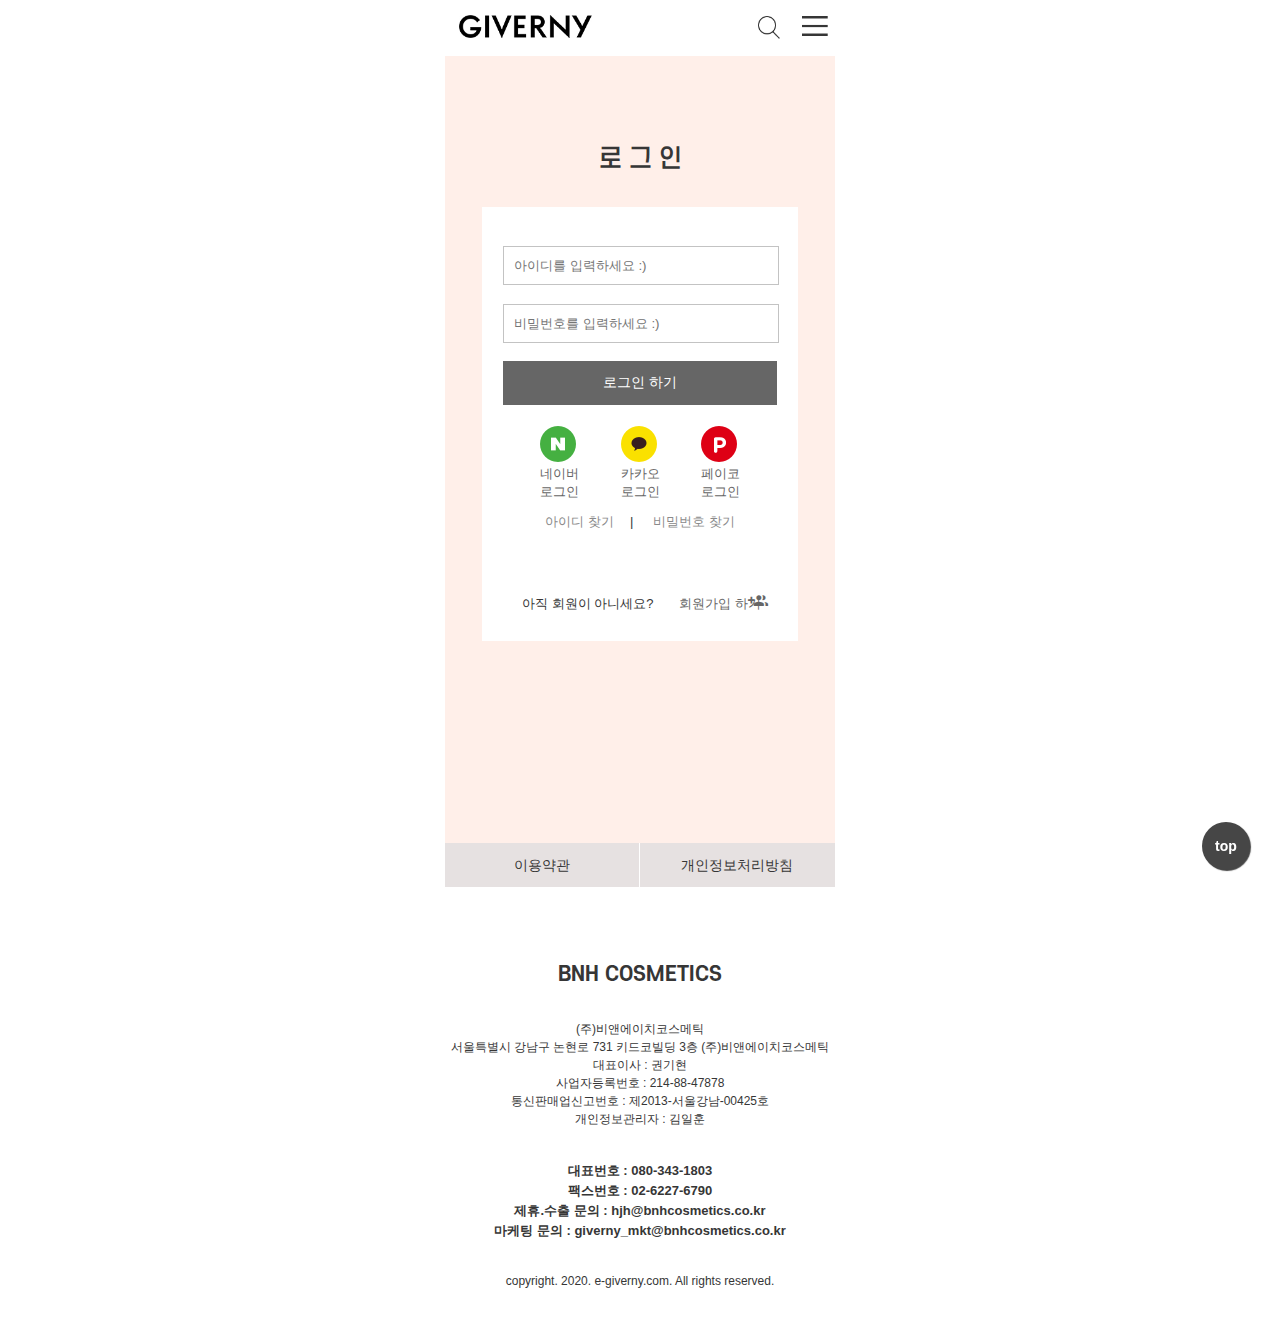
<file: htm/login.html>
<!DOCTYPE html>
<html lang="ko">

<head>
    <meta charset="UTF-8">
    <meta http-equiv="X-UA-Compatible" content="IE=edge">
    <meta name="viewport" content="width=device-width, initial-scale=1.0">
    <title>지베르니_모바일</title>
    <link rel="shortcut icon" href="../img/favicon.ico" type="image/x-icon">
    <link rel="stylesheet" href="../css/style_g_login.css">
    <link rel="stylesheet" href="../css/default.css">
    <link href="https://fonts.googleapis.com/icon?family=Material+Icons" rel="stylesheet">
    <script src="https://ajax.googleapis.com/ajax/libs/jquery/3.6.0/jquery.min.js"></script>
    <script src="../js/script.js"></script>
</head>

<script>
    function message() {
        alert("준비중입니다.");
        return false;
    }
</script>

<body>
    <div id="wrap">
        <!-- header -->
        <header id="header">
            <!-- tab_bar -->
            <div class="tab_bar">
                <div class="main_logo">
                    <a href="../index.html">
                        <img src="../img/logo.jpg" alt="logo">
                    </a>
                </div>
                <div class="search_btn">
                    <a href="#" onclick="message()">
                        <img src="../img/search_btn.png" alt="search icon">
                    </a>
                </div>
                <div class="hamburger_btn">
                    <img src="../img/hamburger_btn.png" alt="hamburger icon">
                </div>
            </div>
            <!-- //tab_bar -->

            <!-- drawer-menu -->
            <div id="drawer-menu">
                <!-- navi_header -->
                <div class="navi_header">
                    <div class="navi_logo">
                        <img src="../img/logo.jpg" alt="">
                    </div>
                    <div class="colse_btn">
                        <img src="../img/close_btn.png" alt="">
                    </div>
                </div>
                <!-- //navi_header -->
                <!-- top_navi -->
                <div class="top_navi">
                    <ul class="top_navi_menu">
                        <li class="top_navi_list"><a href="../htm/login.html">로그인</a></li>
                        <li class="top_navi_list"><a href="#" onclick="message()">회원가입</a></li>
                    </ul>
                </div>
                <!-- //top_navi -->
                <!-- gnb -->
                <nav id="gnb">
                    <ul class="main-menu">
                        <li class="main-list">
                            <a href="#">BASE MAKEUP</a>
                            <ul class="sub-menu">
                                <li class="sub-list"><a href="../htm/sub01_01.html">파운데이션</a></li>
                                <li class="sub-list"><a href="../htm/sub01_02.html">프라이머/베이스</a></li>
                                <li class="sub-list"><a href="../htm/sub01_03.html">쿠션/컨실러</a></li>
                                <li class="sub-list"><a href="../htm/sub01_04.html">파우더/팩트</a></li>
                            </ul>
                        </li>
                        <li class="main-list">
                            <a href="#">EYE MAKEUP</a>
                            <ul class="sub-menu">
                                <li class="sub-list"><a href="../htm/sub02_01.html">마스카라</a></li>
                                <li class="sub-list"><a href="../htm/sub02_02.html">아이라이너</a></li>
                            </ul>
                        </li>
                        <li class="main-list">
                            <a href="#">MAKEUP TOOL</a>
                            <ul class="sub-menu">
                                <li class="sub-list"><a href="../htm/sub03_01.html">브러쉬</a></li>
                                <li class="sub-list"><a href="../htm/sub03_02.html">퍼프</a></li>
                            </ul>
                        </li>
                        <li class="main-list">
                            <a href="../htm/sub04.html">#REVIEW</a>
                        </li>
                    </ul>
                </nav>
                <!-- //gnb -->
                <!-- bottom_navi -->
                <div class="bottom_navi">
                    <a href="#" onclick="message()">이벤트</a>
                    <a href="#" onclick="message()">브랜드 스토리</a>
                    <a href="#" onclick="message()">회사소개</a>
                    <a href="#" onclick="message()">고객센터</a>
                </div>
                <!-- //bottom_navi -->
            </div>
            <!-- //drawer-menu -->
        </header>
        <!-- //header -->

        <!-- top_btn -->
        <div id="topBtn">top</div>
        <!-- //top_btn -->

        <!-- container -->
        <div id="container">
            <h3>로 그 인</h3>
            <div class="section">
                <div class="login_box">
                    <input type="email" placeholder="아이디를 입력하세요 :)" id="email">
                    <input type="text" placeholder="비밀번호를 입력하세요 :)" id="password">
                    <button type="submit" class="loginBtn" onclick="message()">로그인 하기</button>
                </div>
                <ul class="etc_login">
                    <li class="naver">
                        <a href="#" onclick="message()">
                            <img src="../img/naver_icon.png" alt="">
                            <p class="description">네이버<br>로그인</p>
                        </a>
                    </li>
                    <li class="kakao">
                        <a href="#" onclick="message()">
                            <img src="../img/kakao_icon.png" alt="">
                            <p class="description">카카오<br>로그인</p>
                        </a>
                    </li>
                    <li class="payco">
                        <a href="#" onclick="message()">
                            <img src="../img/payco_icon.png" alt="">
                            <p class="description">페이코<br>로그인</p>
                        </a>
                    </li>
                </ul>
                <ul class="bottom_menu">
                    <li class="idSearch"><a href="#" onclick="message()">아이디 찾기</a></li>
                    <li class="passwordSearch"><a href="#" onclick="message()">비밀번호 찾기</a></li>
                </ul>
                <ul class="join_box">
                    <li class="joinQuestions">아직 회원이 아니세요?</li>
                    <li class="join"><a href="#" onclick="message()">회원가입 하기&nbsp;</a></li>
                    <i class="material-icons"><a href="#" onclick="message()">group_add</a></i>
                </ul>
            </div>
        </div>
        <!-- //container -->

        <!-- footer -->
        <footer id="footer">
            <div class="footer-menu">
                <ul>
                    <li class=""><a href="#" onclick="message()">이용약관</a></li>
                    <li class=""><a href="#" onclick="message()">개인정보처리방침</a></li>
                </ul>
            </div>
            <h3>BNH COSMETICS</h3>
            <address>
                (주)비앤에이치코스메틱<br>
                서울특별시 강남구 논현로 731 키드코빌딩 3층 (주)비앤에이치코스메틱<br>
                대표이사 : 권기현<br>
                사업자등록번호 : 214-88-47878<br>
                통신판매업신고번호 : 제2013-서울강남-00425호<br>
                개인정보관리자 : 김일훈<br>
            </address>
            <p class="info">대표번호 : 080-343-1803<br>
                팩스번호 : 02-6227-6790<br>
                제휴.수출 문의 : hjh@bnhcosmetics.co.kr<br>
                마케팅 문의 : giverny_mkt@bnhcosmetics.co.kr</p>
            <p>copyright. 2020. e-giverny.com. All rights reserved.</p>
        </footer>
        <!-- //footer -->
    </div>
</body>

</html>
</file>
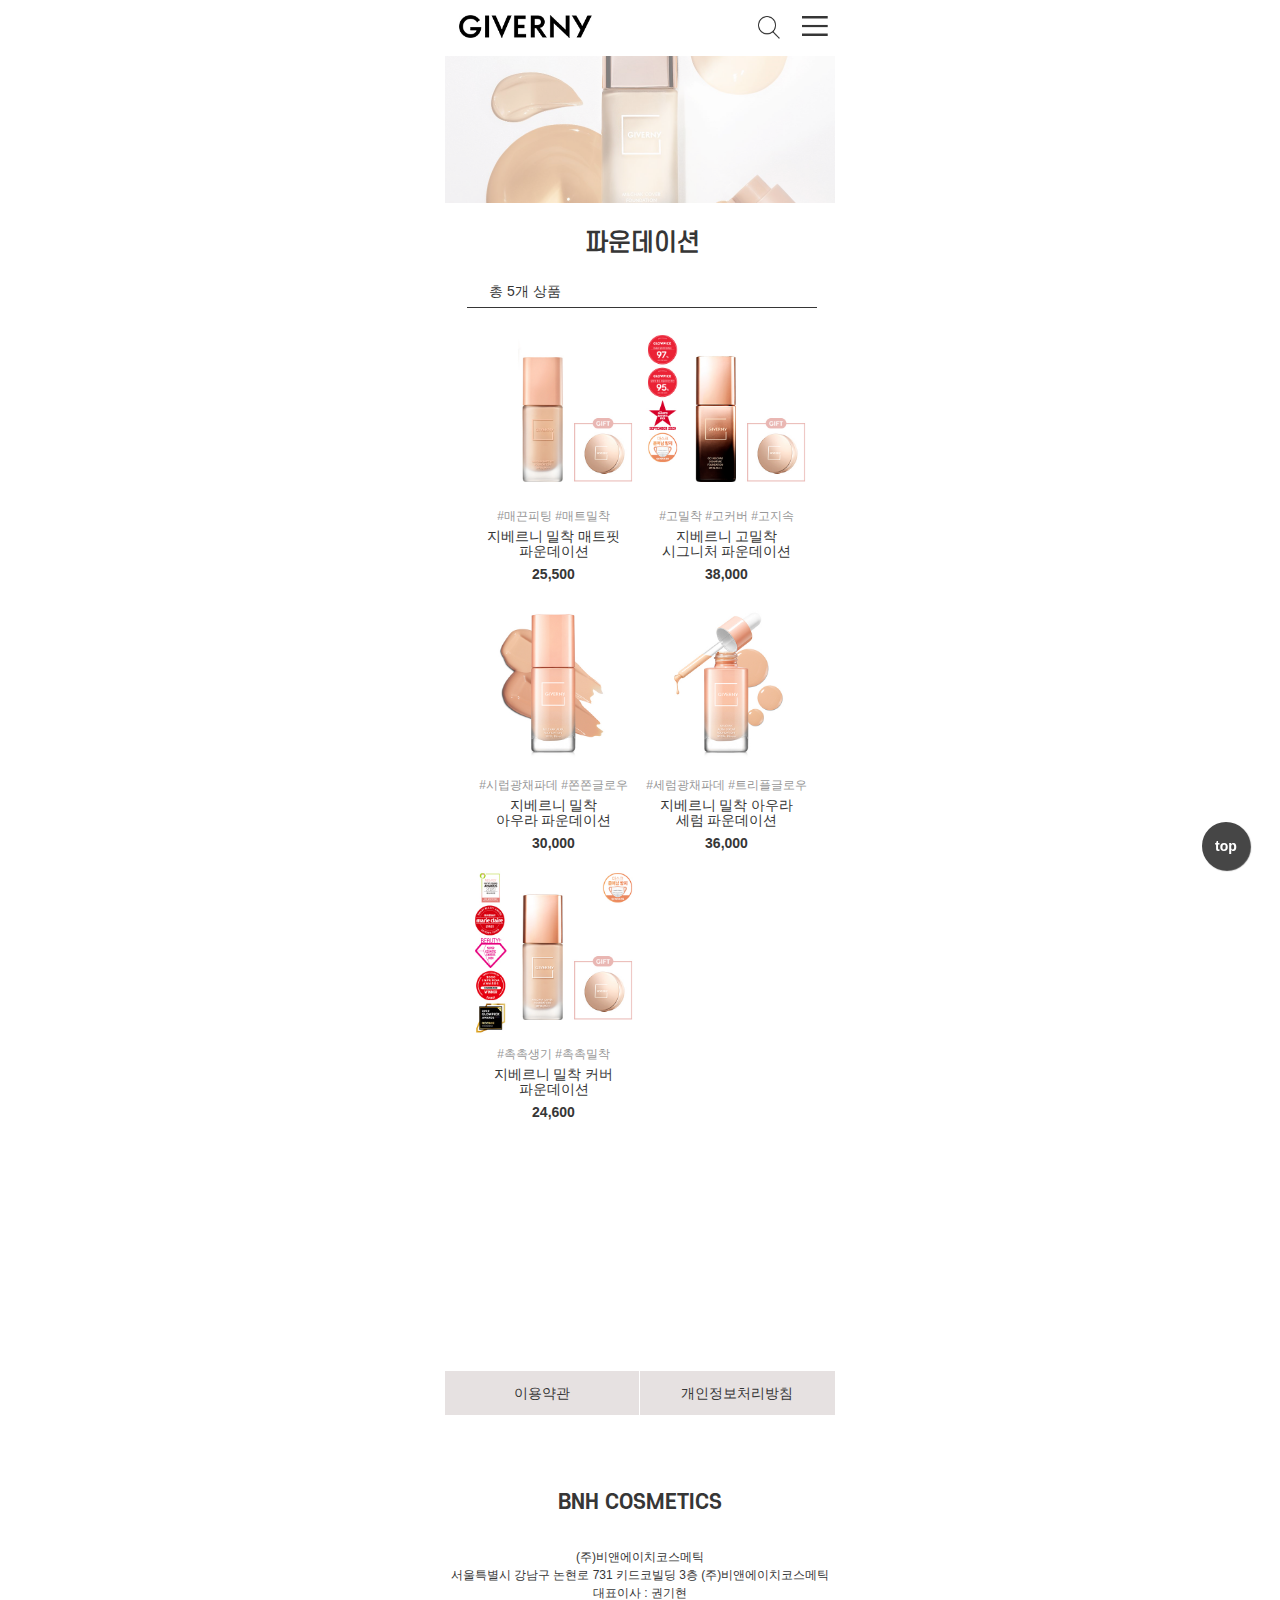
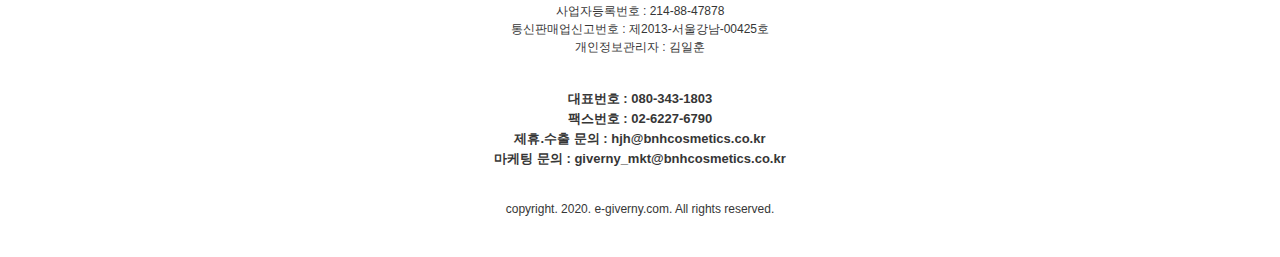
<file: htm/sub01_01.html>
<!DOCTYPE html>
<html lang="ko">

<head>
    <meta charset="UTF-8">
    <meta http-equiv="X-UA-Compatible" content="IE=edge">
    <meta name="viewport" content="width=device-width, initial-scale=1.0">
    <title>지베르니_모바일</title>
    <link rel="shortcut icon" href="../img/favicon.ico" type="image/x-icon">
    <link rel="stylesheet" href="../css/style_g_sub.css">
    <link rel="stylesheet" href="../css/default.css">
    <script src="https://ajax.googleapis.com/ajax/libs/jquery/3.6.0/jquery.min.js"></script>
    <script src="../js/script.js"></script>
</head>

<script>
    function message() {
        alert("준비중입니다.");
        return false;
    }
</script>

<body>
    <div id="wrap">
        <!-- header -->
        <header id="header">
            <!-- tab_bar -->
            <div class="tab_bar">
                <div class="main_logo">
                    <a href="../index.html">
                        <img src="../img/logo.jpg" alt="logo">
                    </a>
                </div>
                <div class="search_btn">
                    <a href="#" onclick="message()">
                        <img src="../img/search_btn.png" alt="search icon">
                    </a>
                </div>
                <div class="hamburger_btn">
                    <img src="../img/hamburger_btn.png" alt="hamburger icon">
                </div>
            </div>
            <!-- //tab_bar -->

            <!-- drawer-menu -->
            <div id="drawer-menu">
                <!-- navi_header -->
                <div class="navi_header">
                    <div class="navi_logo">
                        <img src="../img/logo.jpg" alt="">
                    </div>
                    <div class="colse_btn">
                        <img src="../img/close_btn.png" alt="">
                    </div>
                </div>
                <!-- //navi_header -->
                <!-- top_navi -->
                <div class="top_navi">
                    <ul class="top_navi_menu">
                        <li class="top_navi_list"><a href="../htm/login.html">로그인</a></li>
                        <li class="top_navi_list"><a href="#" onclick="message()">회원가입</a></li>
                    </ul>
                </div>
                <!-- //top_navi -->
                <!-- gnb -->
                <nav id="gnb">
                    <ul class="main-menu">
                        <li class="main-list">
                            <a href="#">BASE MAKEUP</a>
                            <ul class="sub-menu">
                                <li class="sub-list"><a href="../htm/sub01_01.html">파운데이션</a></li>
                                <li class="sub-list"><a href="../htm/sub01_02.html">프라이머/베이스</a></li>
                                <li class="sub-list"><a href="../htm/sub01_03.html">쿠션/컨실러</a></li>
                                <li class="sub-list"><a href="../htm/sub01_04.html">파우더/팩트</a></li>
                            </ul>
                        </li>
                        <li class="main-list">
                            <a href="#">EYE MAKEUP</a>
                            <ul class="sub-menu">
                                <li class="sub-list"><a href="../htm/sub02_01.html">마스카라</a></li>
                                <li class="sub-list"><a href="../htm/sub02_01.html">아이라이너</a></li>
                            </ul>
                        </li>
                        <li class="main-list">
                            <a href="#">MAKEUP TOOL</a>
                            <ul class="sub-menu">
                                <li class="sub-list"><a href="../htm/sub03_01.html">브러쉬</a></li>
                                <li class="sub-list"><a href="../htm/sub03_02.html">퍼프</a></li>
                            </ul>
                        </li>
                        <li class="main-list">
                            <a href="../htm/sub04.html">#REVIEW</a>
                        </li>
                    </ul>
                </nav>
                <!-- //gnb -->
                <!-- bottom_navi -->
                <div class="bottom_navi">
                    <a href="#" onclick="message()">이벤트</a>
                    <a href="#" onclick="message()">브랜드 스토리</a>
                    <a href="#" onclick="message()">회사소개</a>
                    <a href="#" onclick="message()">고객센터</a>
                </div>
                <!-- //bottom_navi -->
            </div>
            <!-- //drawer-menu -->
        </header>
        <!-- //header -->

        <!-- top_btn -->
        <div id="topBtn">top</div>
        <!-- //top_btn -->

        <!-- container -->
        <div id="container">
            <div class="title_img">
                <img src="../img/title_img.png" alt="">
            </div>
            <div class="contents">
                <div class="center">
                    <div class="text_article">
                        <h3>파운데이션</h3>
                        <p>총 5개 상품</p>
                    </div>
                    <div class="section">
                        <div class="article item">
                            <a href="../htm/sub01_01_01.html">
                                <img src="../img/foundation01.jpg" alt="">
                                <span>
                                    <p class="tag">#매끈피팅 #매트밀착</p>
                                    <p class="title">지베르니 밀착 매트핏<br>
                                        파운데이션</p>
                                    <p class="price">25,500</p>
                                </span>
                            </a>
                        </div>
                        <div class="article item">
                            <a href="#" onclick="message()">
                                <img src="../img/foundation02.jpg" alt="">
                                <span>
                                    <p class="tag">#고밀착 #고커버 #고지속</p>
                                    <p class="title">지베르니 고밀착 <br>
                                        시그니처 파운데이션</p>
                                    <p class="price">38,000</p>
                                </span>
                            </a>
                        </div>
                        <div class="article item">
                            <a href="#" onclick="message()">
                                <img src="../img/foundation03.jpg" alt="">
                                <span>
                                    <p class="tag">#시럽광채파데 #쫀쫀글로우</p>
                                    <p class="title">지베르니 밀착<br>
                                        아우라 파운데이션</p>
                                    <p class="price">30,000</p>
                                </span>
                            </a>
                        </div>
                        <div class="article item">
                            <a href="#" onclick="message()">
                                <img src="../img/foundation04.jpg" alt="">
                                <span>
                                    <p class="tag">#세럼광채파데 #트리플글로우</p>
                                    <p class="title">지베르니 밀착 아우라 <br>
                                        세럼 파운데이션</p>
                                    <p class="price">36,000</p>
                                </span>
                            </a>
                        </div>
                        <div class="article item">
                            <a href="#" onclick="message()">
                                <img src="../img/foundation05.jpg" alt="">
                                <span>
                                    <p class="tag">#촉촉생기 #촉촉밀착</p>
                                    <p class="title">지베르니 밀착 커버<br>
                                        파운데이션</p>
                                    <p class="price">24,600</p>
                                </span>
                            </a>
                        </div>
                    </div>
                </div>
            </div>
        </div>
        <!-- //container -->

        <!-- footer -->
        <footer id="footer">
            <div class="footer-menu">
                <ul>
                    <li><a href="#" onclick="message()">이용약관</a></li>
                    <li><a href="#" onclick="message()">개인정보처리방침</a></li>
                </ul>
            </div>
            <h3>BNH COSMETICS</h3>
            <address>
                (주)비앤에이치코스메틱<br>
                서울특별시 강남구 논현로 731 키드코빌딩 3층 (주)비앤에이치코스메틱<br>
                대표이사 : 권기현<br>
                사업자등록번호 : 214-88-47878<br>
                통신판매업신고번호 : 제2013-서울강남-00425호<br>
                개인정보관리자 : 김일훈<br>
            </address>
            <p class="info">대표번호 : 080-343-1803<br>
                팩스번호 : 02-6227-6790<br>
                제휴.수출 문의 : hjh@bnhcosmetics.co.kr<br>
                마케팅 문의 : giverny_mkt@bnhcosmetics.co.kr</p>
            <p>copyright. 2020. e-giverny.com. All rights reserved.</p>
        </footer>
        <!-- //footer -->
    </div>
</body>

</html>
</file>
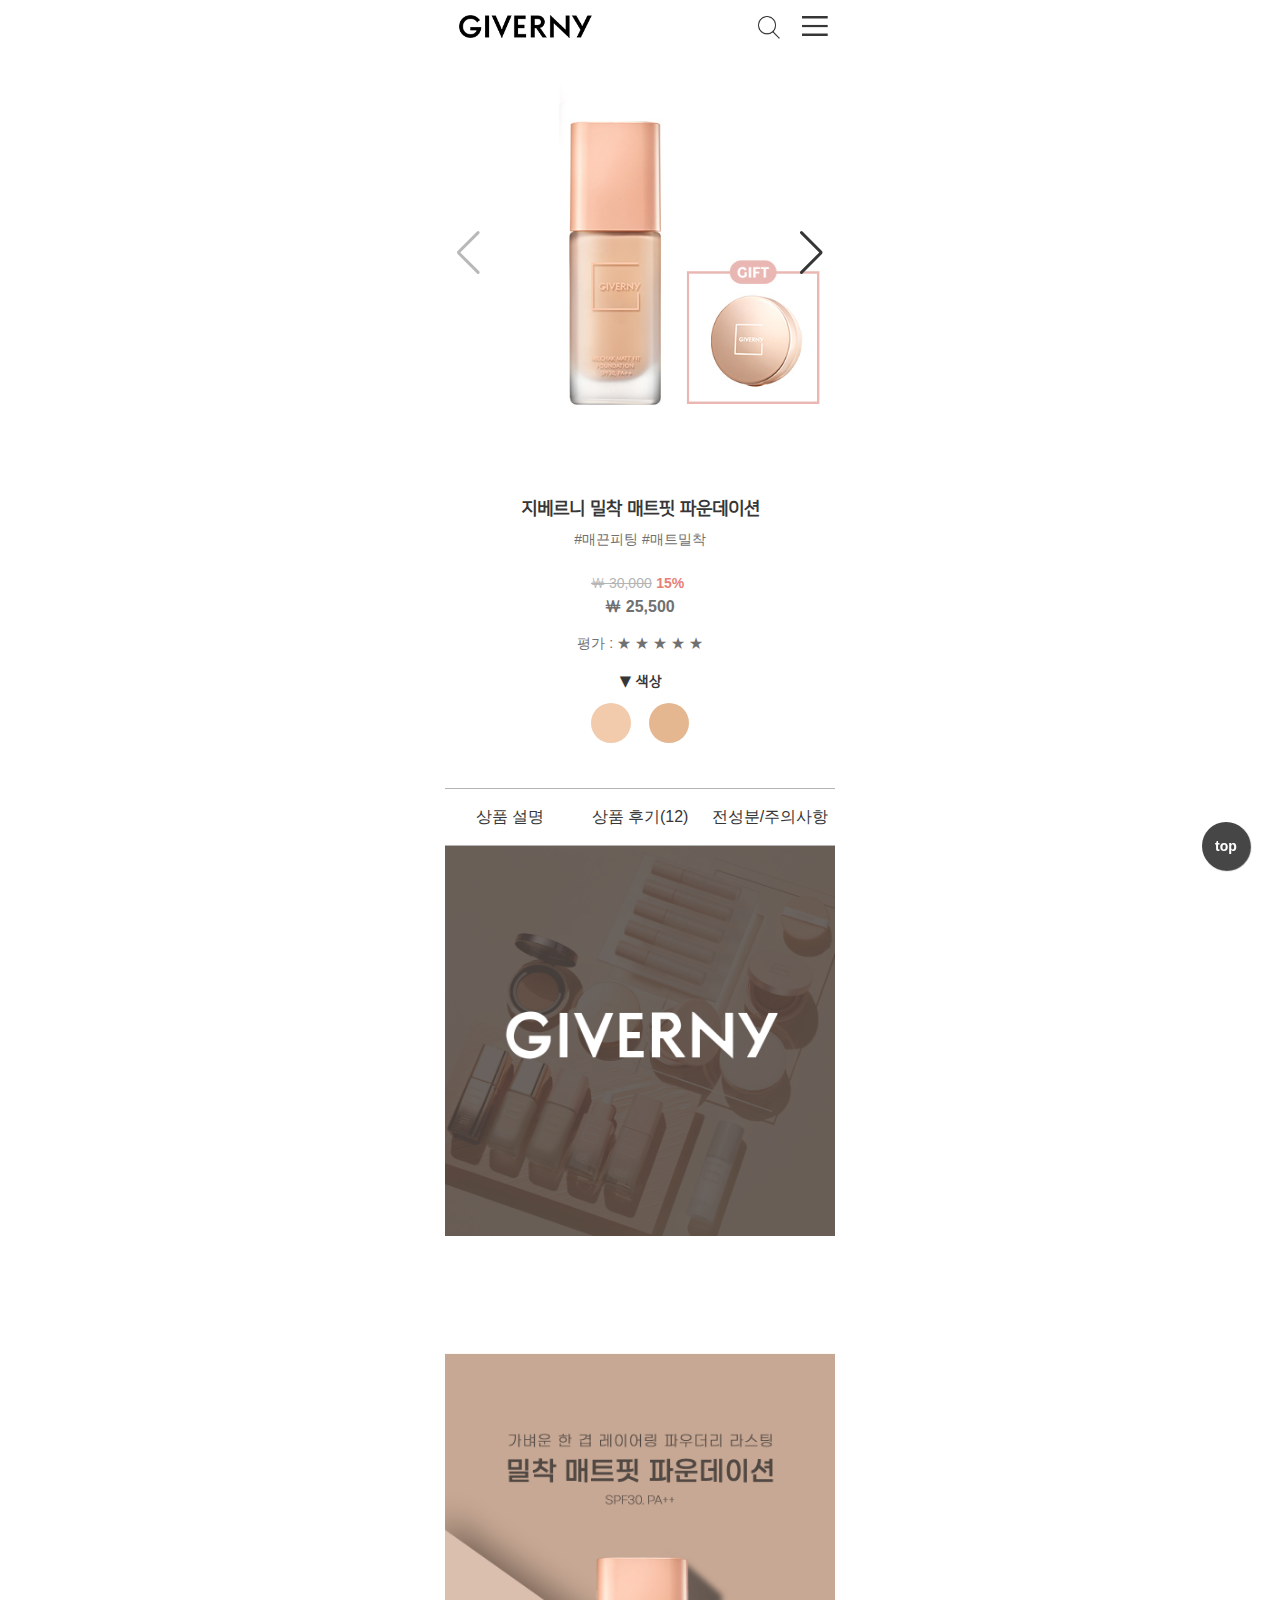
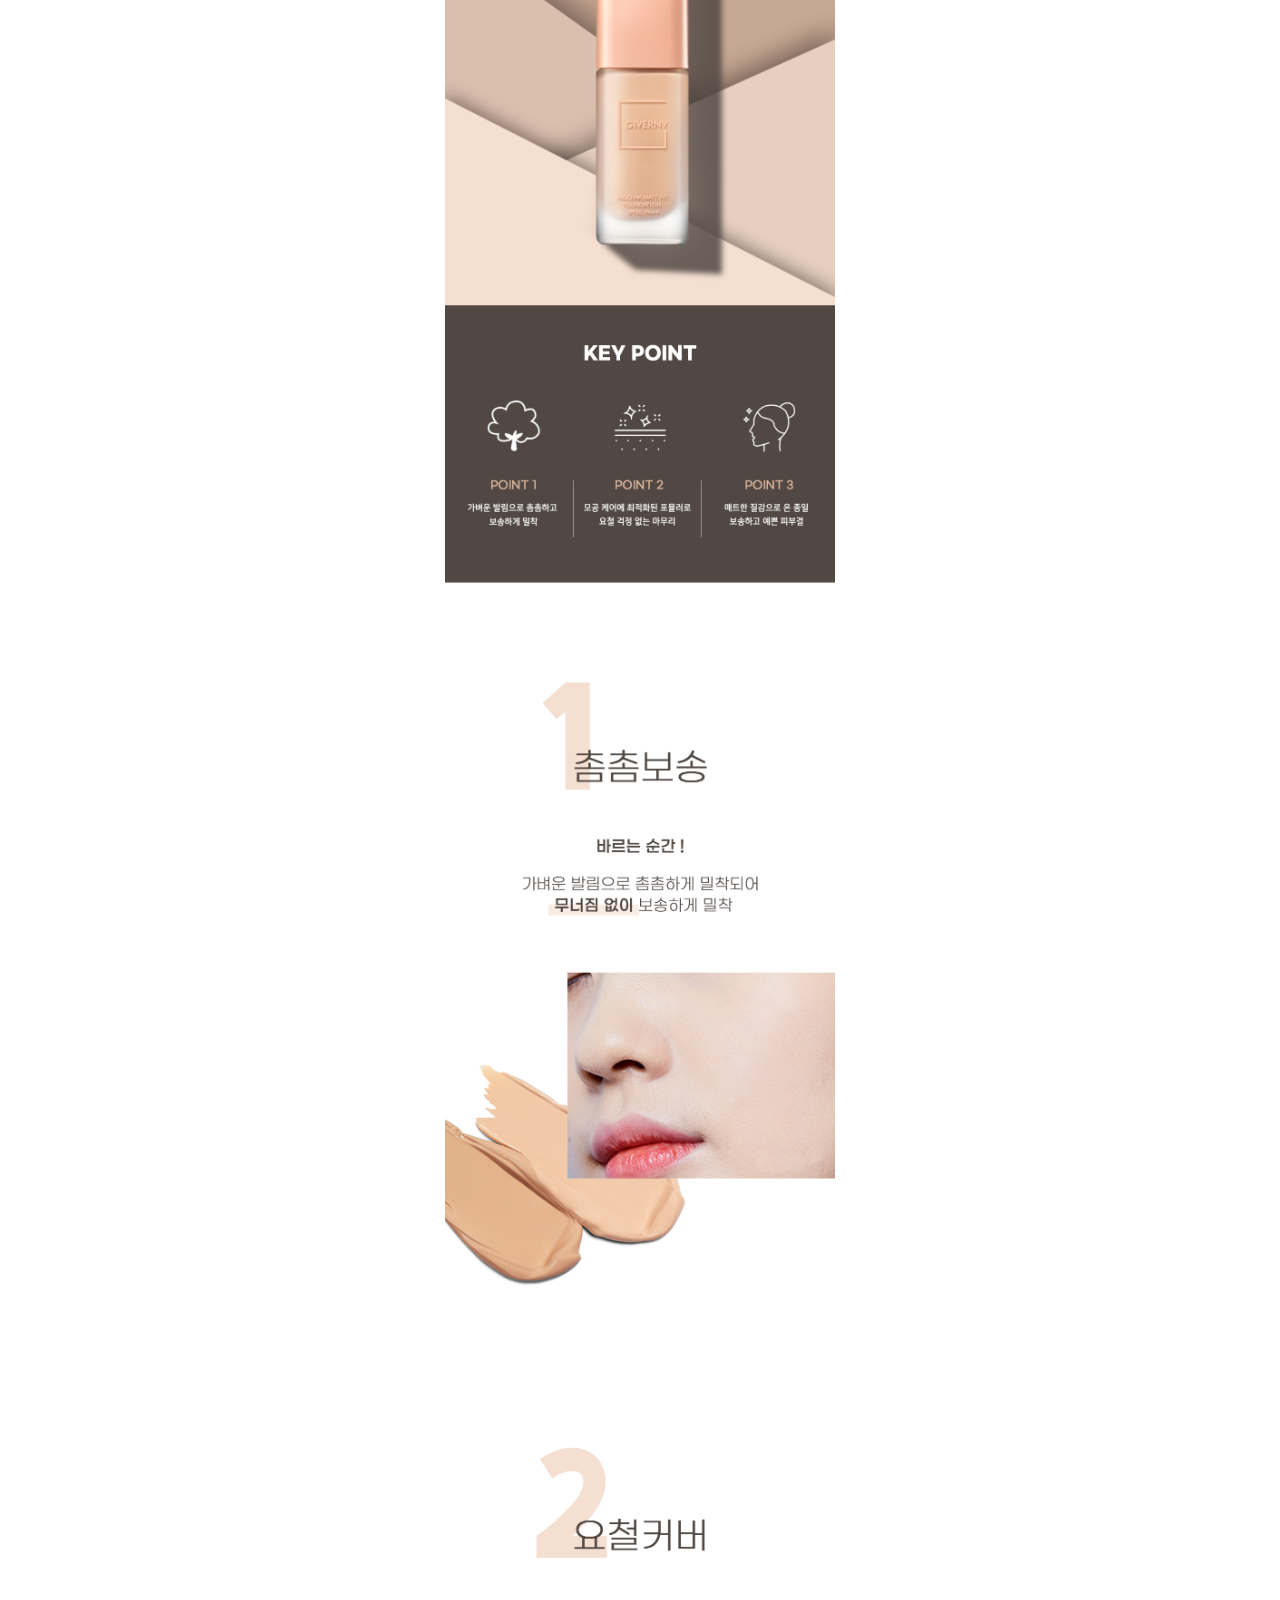
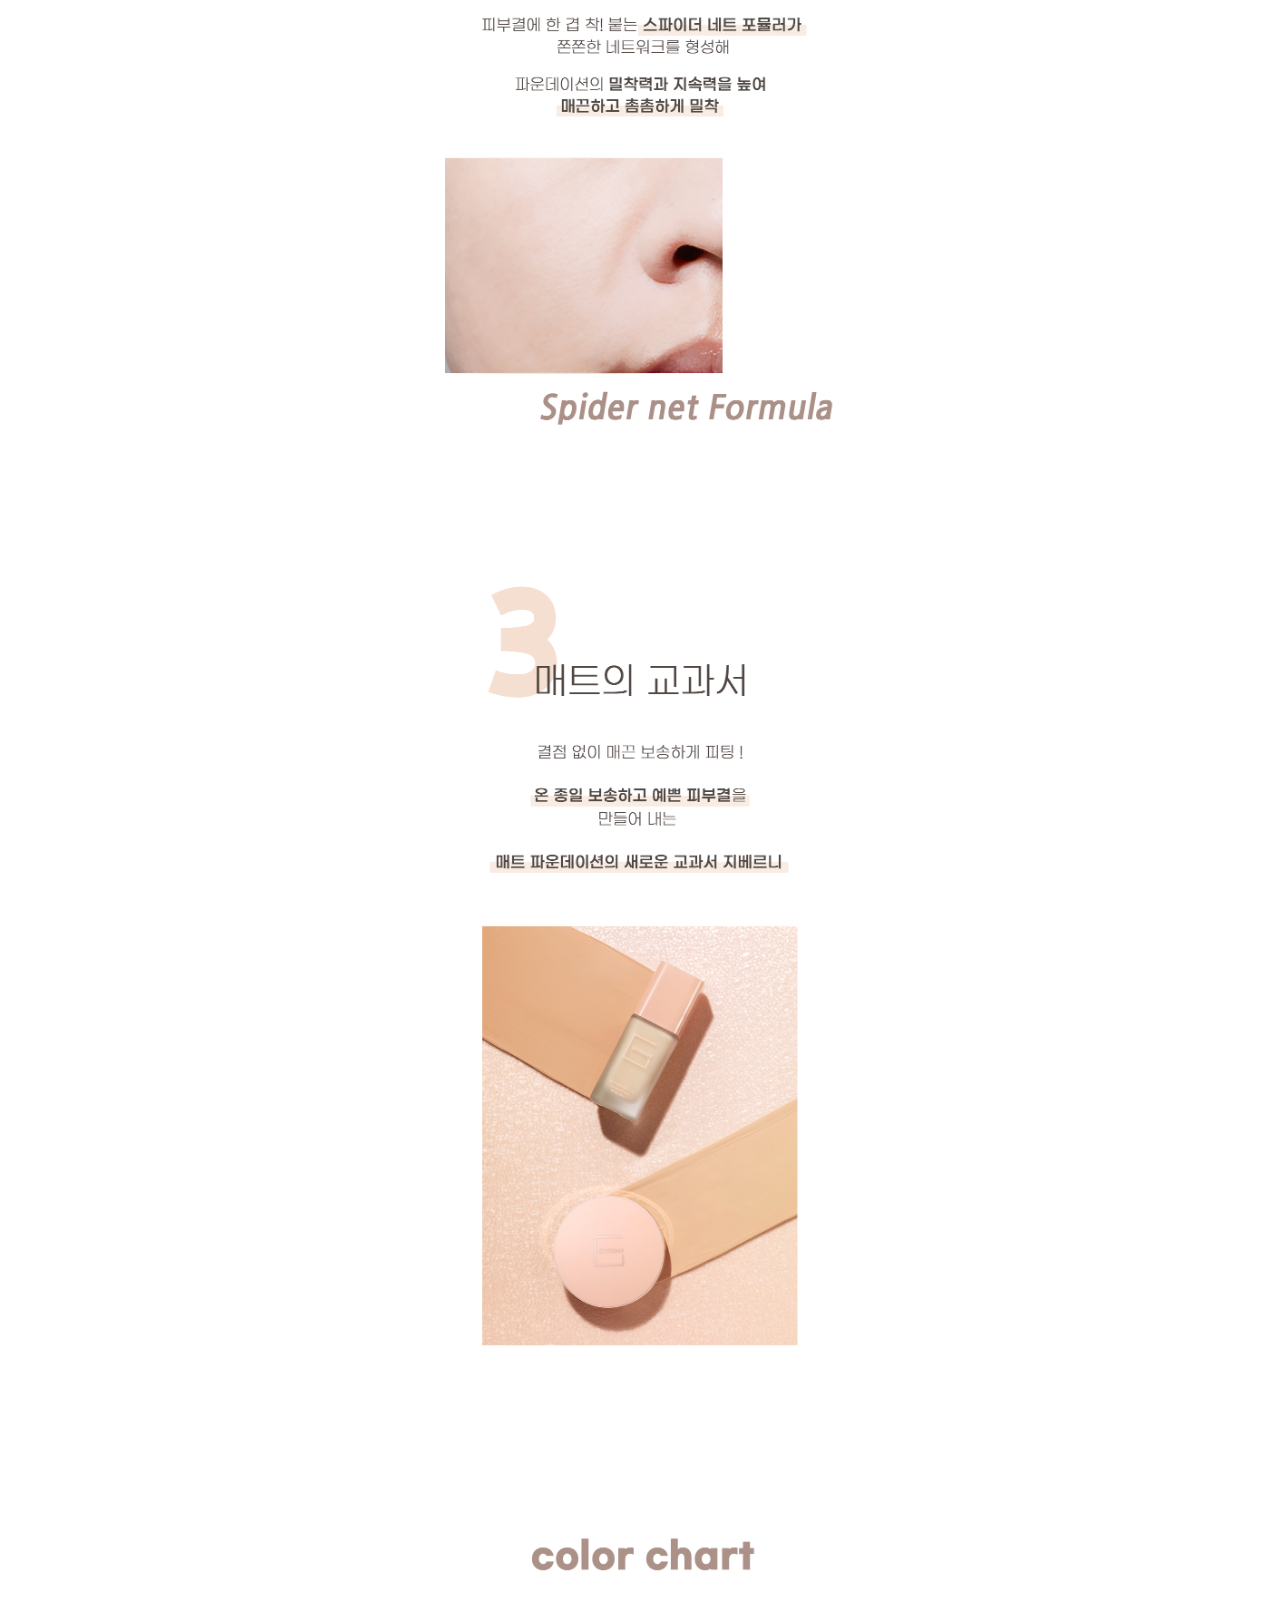
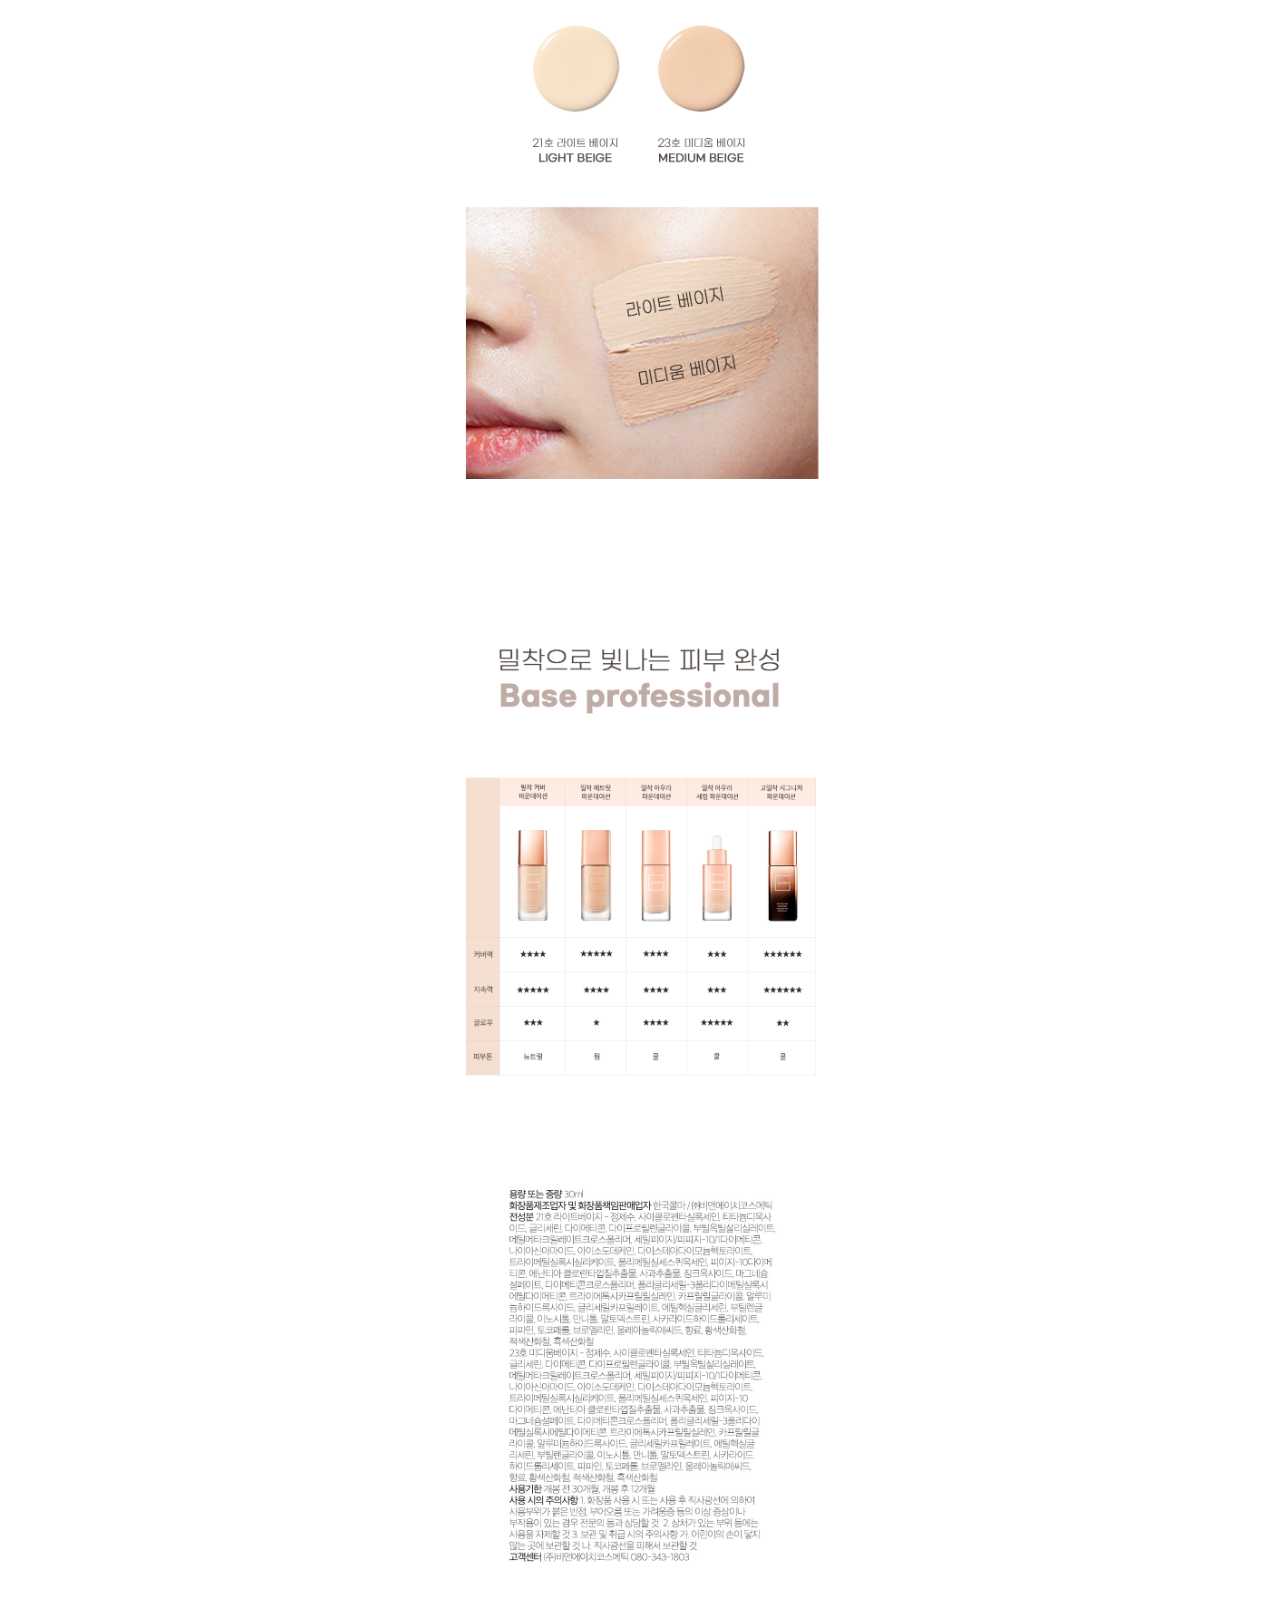
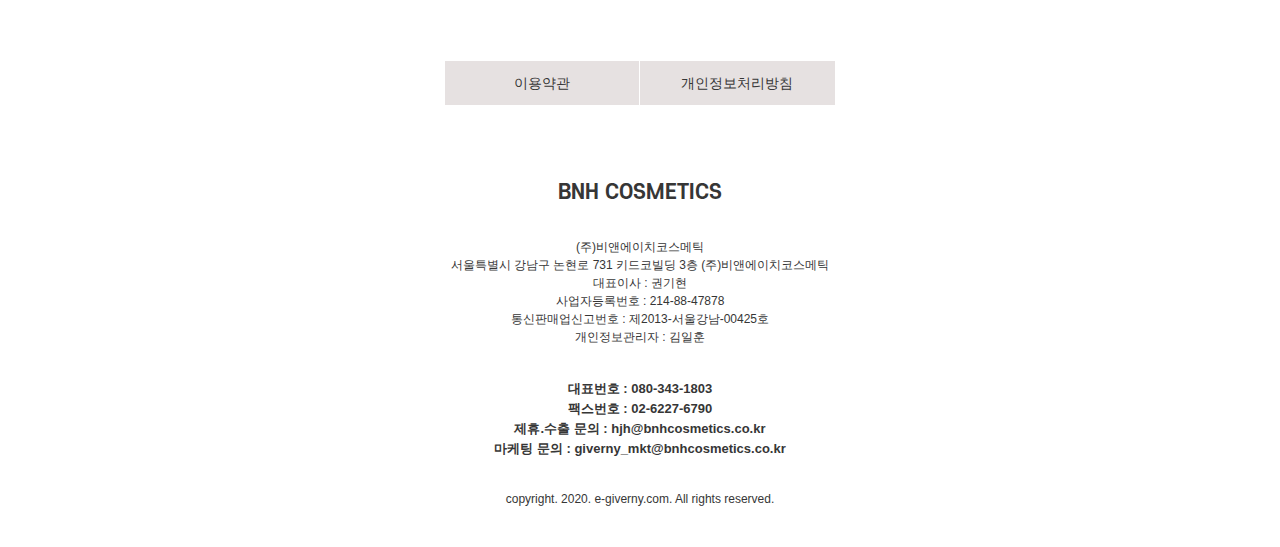
<file: htm/sub01_01_01.html>
<!DOCTYPE html>
<html lang="ko">

<head>
    <meta charset="UTF-8">
    <meta http-equiv="X-UA-Compatible" content="IE=edge">
    <meta name="viewport" content="width=device-width, initial-scale=1.0">
    <title>지베르니_모바일</title>
    <link rel="shortcut icon" href="../img/favicon.ico" type="image/x-icon">
    <link rel="stylesheet" href="../css/style_g_iteminfo.css">
    <link rel="stylesheet" href="../css/default.css">
    <link rel="stylesheet" href="../css/swiper-bundle.min3.css">
    <script src="https://ajax.googleapis.com/ajax/libs/jquery/3.6.0/jquery.min.js"></script>
    <script src="../js/script.js"></script>
</head>

<script>
    function message() {
        alert("준비중입니다.");
        return false;
    }
</script>

<body>
    <div id="wrap">
        <!-- header -->
        <header id="header">
            <!-- tab_bar -->
            <div class="tab_bar">
                <div class="main_logo">
                    <a href="../index.html">
                        <img src="../img/logo.jpg" alt="logo">
                    </a>
                </div>
                <div class="search_btn">
                    <a href="#" onclick="message()">
                        <img src="../img/search_btn.png" alt="search icon">
                    </a>
                </div>
                <div class="hamburger_btn">
                    <img src="../img/hamburger_btn.png" alt="hamburger icon">
                </div>
            </div>
            <!-- //tab_bar -->

            <!-- drawer-menu -->
            <div id="drawer-menu">
                <!-- navi_header -->
                <div class="navi_header">
                    <div class="navi_logo">
                        <img src="../img/logo.jpg" alt="">
                    </div>
                    <div class="colse_btn">
                        <img src="../img/close_btn.png" alt="">
                    </div>
                </div>
                <!-- //navi_header -->
                <!-- top_navi -->
                <div class="top_navi">
                    <ul class="top_navi_menu">
                        <li class="top_navi_list"><a href="../htm/login.html">로그인</a></li>
                        <li class="top_navi_list"><a href="#" onclick="message()">회원가입</a></li>
                    </ul>
                </div>
                <!-- //top_navi -->
                <!-- gnb -->
                <nav id="gnb">
                    <ul class="main-menu">
                        <li class="main-list">
                            <a href="#">BASE MAKEUP</a>
                            <ul class="sub-menu">
                                <li class="sub-list"><a href="../htm/sub01_01.html">파운데이션</a></li>
                                <li class="sub-list"><a href="../htm/sub01_02.html">프라이머/베이스</a></li>
                                <li class="sub-list"><a href="../htm/sub01_03.html">쿠션/컨실러</a></li>
                                <li class="sub-list"><a href="../htm/sub01_04.html">파우더/팩트</a></li>
                            </ul>
                        </li>
                        <li class="main-list">
                            <a href="#">EYE MAKEUP</a>
                            <ul class="sub-menu">
                                <li class="sub-list"><a href="../htm/sub02_01.html">마스카라</a></li>
                                <li class="sub-list"><a href="../htm/sub02_01.html">아이라이너</a></li>
                            </ul>
                        </li>
                        <li class="main-list">
                            <a href="#">MAKEUP TOOL</a>
                            <ul class="sub-menu">
                                <li class="sub-list"><a href="../htm/sub03_01.html">브러쉬</a></li>
                                <li class="sub-list"><a href="../htm/sub03_02.html">퍼프</a></li>
                            </ul>
                        </li>
                        <li class="main-list">
                            <a href="../htm/sub04.html">#REVIEW</a>
                        </li>
                    </ul>
                </nav>
                <!-- //gnb -->
                <!-- bottom_navi -->
                <div class="bottom_navi">
                    <a href="#" onclick="message()">이벤트</a>
                    <a href="#" onclick="message()">브랜드 스토리</a>
                    <a href="#" onclick="message()">회사소개</a>
                    <a href="#" onclick="message()">고객센터</a>
                </div>
                <!-- //bottom_navi -->
            </div>
            <!-- //drawer-menu -->
        </header>
        <!-- //header -->

        <!-- top_btn -->
        <div id="topBtn">top</div>
        <!-- //top_btn -->

        <!-- container -->
        <div id="container">
            <div class="item_slide">
                <!-- Swiper -->
                <div class="swiper mySwiper swiper-initialized swiper-horizontal swiper-pointer-events">
                    <div class="swiper-wrapper" id="swiper-wrapper-d17eb44529a9b26d" aria-live="polite" style="transition-duration: 0ms; transform: translate3d(0px, 0px, 0px);">
                        <div class="swiper-slide swiper-slide-active" role="group" aria-label="1 / 9" style="width: 1536px;">
                            <img src="../img/foundation01.jpg" alt="">
                        </div>
                        <div class="swiper-slide swiper-slide-next" role="group" aria-label="2 / 9" style="width: 1536px;">
                            <img src="../img/item_color.png" alt="">
                        </div>
                        <!-- <div class="swiper-slide" role="group" aria-label="3 / 9" style="width: 1536px;">Slide 3</div>
                        <div class="swiper-slide" role="group" aria-label="4 / 9" style="width: 1536px;">Slide 4</div>
                        <div class="swiper-slide" role="group" aria-label="5 / 9" style="width: 1536px;">Slide 5</div>
                        <div class="swiper-slide" role="group" aria-label="6 / 9" style="width: 1536px;">Slide 6</div>
                        <div class="swiper-slide" role="group" aria-label="7 / 9" style="width: 1536px;">Slide 7</div>
                        <div class="swiper-slide" role="group" aria-label="8 / 9" style="width: 1536px;">Slide 8</div>
                        <div class="swiper-slide" role="group" aria-label="9 / 9" style="width: 1536px;">Slide 9</div> -->
                    </div>
                    <div class="swiper-button-next" tabindex="0" role="button" aria-label="Next slide" aria-controls="swiper-wrapper-d17eb44529a9b26d" aria-disabled="false"></div>
                    <div class="swiper-button-prev swiper-button-disabled" tabindex="-1" role="button" aria-label="Previous slide" aria-controls="swiper-wrapper-d17eb44529a9b26d" aria-disabled="true"></div>
                    <span class="swiper-notification" aria-live="assertive" aria-atomic="true"></span>
                </div>

                <!-- Swiper JS -->
                <script src="../js/swiper-bundle.min3.js"></script>

                <!-- Initialize Swiper -->
                <script>
                    var swiper = new Swiper(".mySwiper", {
                        navigation: {
                            nextEl: ".swiper-button-next",
                            prevEl: ".swiper-button-prev",
                        },
                    });
                </script>
            </div>
            <div class="item_info">
                <h3>지베르니 밀착 매트핏 파운데이션</h3>
                <ul class="info">
                    <li class="comment">#매끈피팅 #매트밀착</li>
                    <li class="cost"><del>￦ 30,000</del></li>
                    <li class="discount">15%</li>
                    <li class="price">￦ 25,500</li>
                    <li class="stars">평가 : ★ ★ ★ ★ ★</li>
                </ul>
            </div>
            <div class="item_color">
                <h5>▼ 색상</h5>
                <span class="color1"></span>
                <span class="color2"></span>
            </div>
            <ul class="tap_menu">
                <li class="detail">상품 설명</li>
                <li class="reviews">상품 후기(12)</li>
                <li class="ingredient">전성분/주의사항</li>
            </ul>
            <div class="item_description">
                <div class="item_detail">
                    <img src="../img/item_detail_2.png" alt="">
                </div>
                <div class="item_reviews">

                </div>
                <!-- <div class="ingredient">
                    <ul class="caution">
                        <li>
                            <a href="">주의사항</a>
                            <ul>
                                <li>21호 라이트베이지정제수, 사이클로펜타실록세인, 티타늄디옥사이드, 글리세린, 다이메티콘, 다이프로필렌글라이콜, 부틸옥틸살리실레이트,
                                    메틸메타크릴레이트크로스폴리머,
                                    세틸피이지/피피지-10/1다이메티콘, 나이아신아마이드, 아이소도데케인, 다이스테아다이모늄헥토라이트, 트라이메틸실록시실리케이트, 폴리메틸실세스퀴옥세인,
                                    피이지-10다이메티콘, 에난티아 클로란타껍질추출물, 사과추출물, 징크옥사이드, 마그네슘설페이트, 다이메티콘크로스폴리머,
                                    폴리글리세릴-3폴리다이메틸실록시에틸다이메티콘,
                                    트라이에톡시카프릴릴실레인, 카프릴릴글라이콜, 알루미늄하이드록사이드, 글리세릴카프릴레이트, 에틸헥실글리세린, 부틸렌글라이콜, 이노시톨, 만니톨,
                                    말토덱스트린,
                                    사카라이드하이드롤리세이트, 파파인, 토코페롤, 브로멜라인, 올레아놀릭애씨드, 향료, 황색산화철, 적색산화철, 흑색산화철</li>
                            </ul>
                        </li>
                    </ul>
                    <ul class="cosmetic_ingredient">
                        <li>사용 시의 주의사항 : 1. 화장품 사용 시 또는 사용 후 직사광선에 의하여 사용부위가 붉은 반점, 부어오름 또는 가려움증 등의 이상 증상이나 부작용이 있는 경우
                            전문의 등과 상담할 것 2. 상처가 있는 부위 등에는 사용을 자제할 것 3. 보관 및 취급 시의 주의사항 가. 어린이의 손이 닿지 않는 곳에 보관할 것 나.
                            직사광선을 피해서 보관할 것</li>
                    </ul>

                </div> -->
            </div>
        </div>
        <!-- //container -->

        <!-- footer -->
        <footer id="footer">
            <div class="footer-menu">
                <ul>
                    <li><a href="#" onclick="message()">이용약관</a></li>
                    <li><a href="#" onclick="message()">개인정보처리방침</a></li>
                </ul>
            </div>
            <h3>BNH COSMETICS</h3>
            <address>
                (주)비앤에이치코스메틱<br>
                서울특별시 강남구 논현로 731 키드코빌딩 3층 (주)비앤에이치코스메틱<br>
                대표이사 : 권기현<br>
                사업자등록번호 : 214-88-47878<br>
                통신판매업신고번호 : 제2013-서울강남-00425호<br>
                개인정보관리자 : 김일훈<br>
            </address>
            <p class="info">대표번호 : 080-343-1803<br>
                팩스번호 : 02-6227-6790<br>
                제휴.수출 문의 : hjh@bnhcosmetics.co.kr<br>
                마케팅 문의 : giverny_mkt@bnhcosmetics.co.kr</p>
            <p>copyright. 2020. e-giverny.com. All rights reserved.</p>
        </footer>
        <!-- //footer -->
    </div>
</body>

</html>
</file>
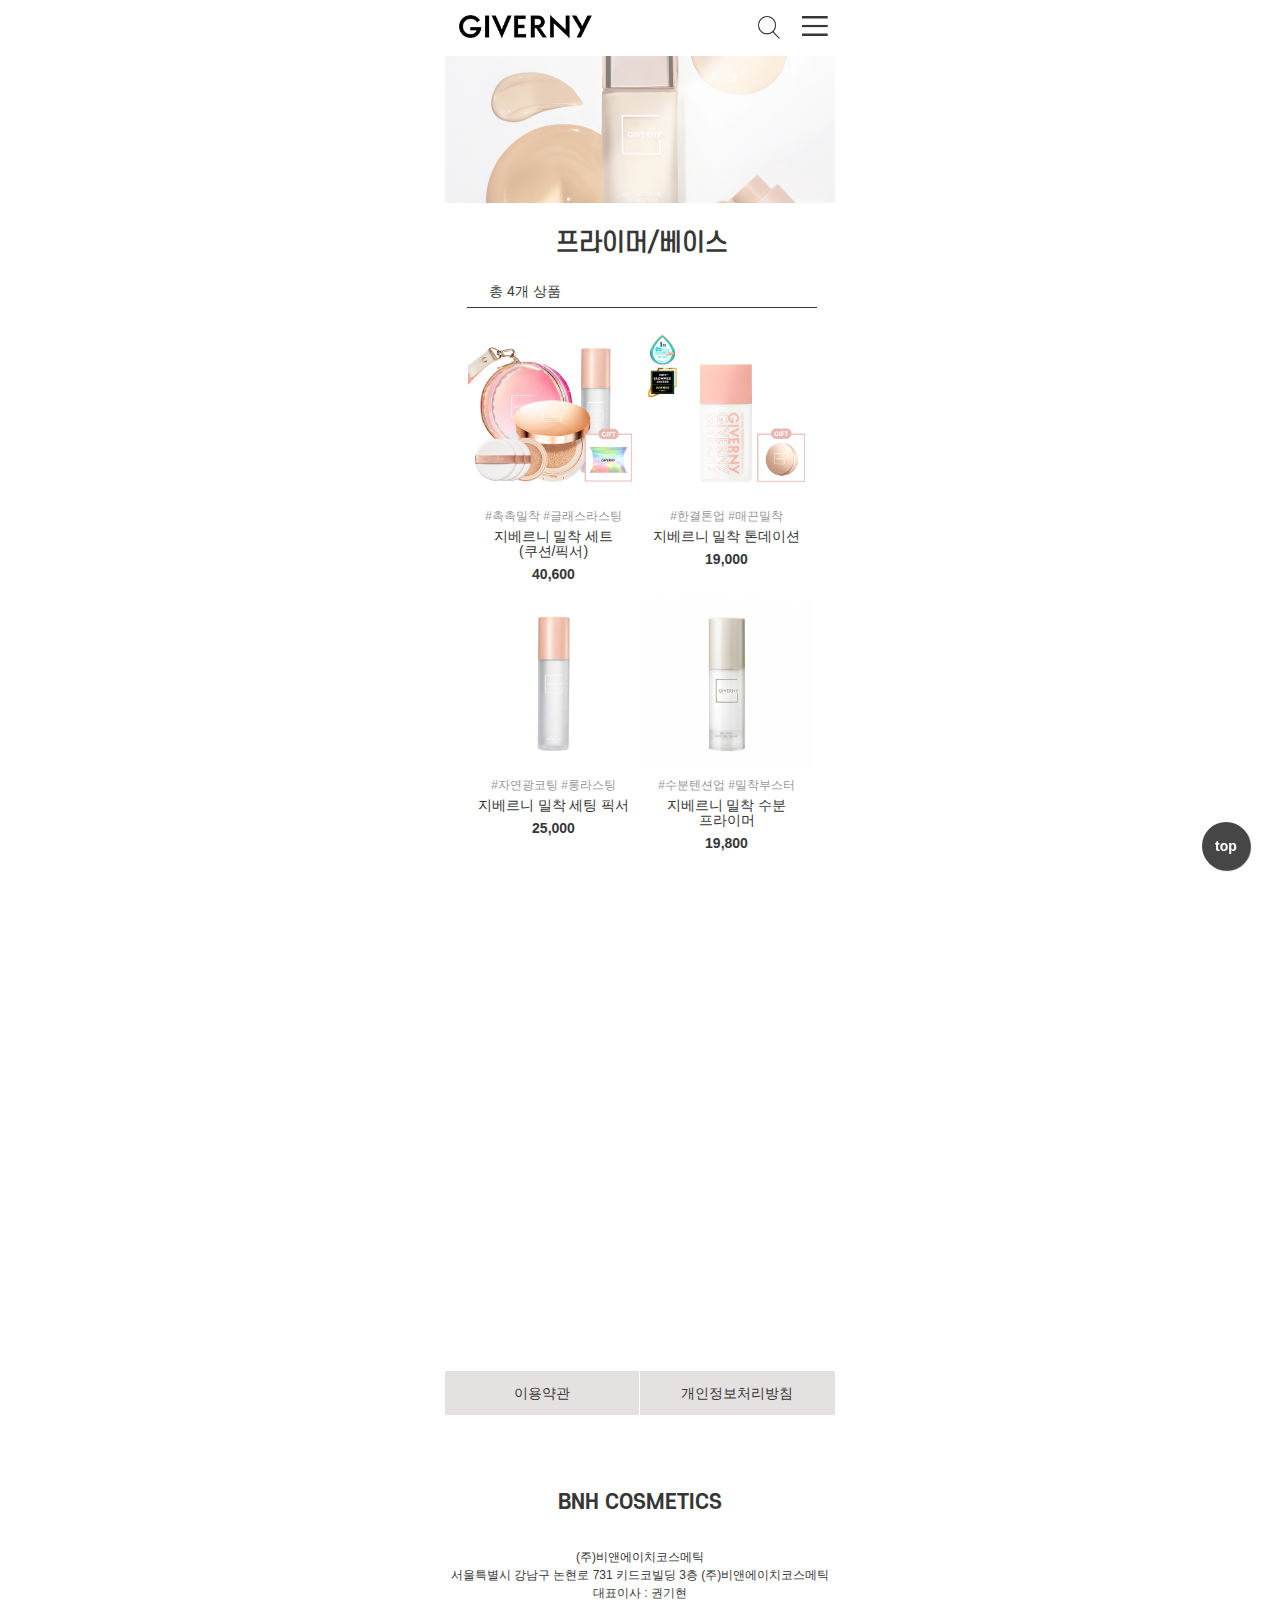
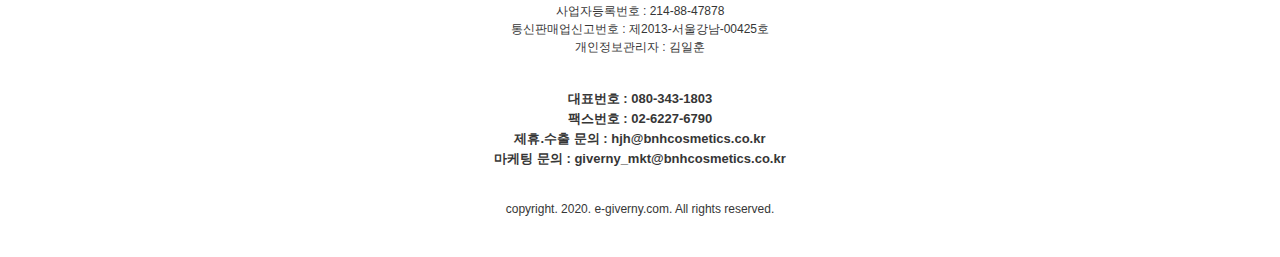
<file: htm/sub01_02.html>
<!DOCTYPE html>
<html lang="ko">

<head>
    <meta charset="UTF-8">
    <meta http-equiv="X-UA-Compatible" content="IE=edge">
    <meta name="viewport" content="width=device-width, initial-scale=1.0">
    <title>지베르니_모바일</title>
    <link rel="shortcut icon" href="../img/favicon.ico" type="image/x-icon">
    <link rel="stylesheet" href="../css/style_g_sub.css">
    <link rel="stylesheet" href="../css/default.css">
    <script src="https://ajax.googleapis.com/ajax/libs/jquery/3.6.0/jquery.min.js"></script>
    <script src="../js/script.js"></script>
</head>

<script>
    function message() {
        alert("준비중입니다.");
        return false;
    }
</script>

<body>
    <div id="wrap">
        <!-- header -->
        <header id="header">
            <!-- tab_bar -->
            <div class="tab_bar">
                <div class="main_logo">
                    <a href="../index.html">
                        <img src="../img/logo.jpg" alt="logo">
                    </a>
                </div>
                <div class="search_btn">
                    <a href="#" onclick="message()">
                        <img src="../img/search_btn.png" alt="search icon">
                    </a>
                </div>
                <div class="hamburger_btn">
                    <img src="../img/hamburger_btn.png" alt="hamburger icon">
                </div>
            </div>
            <!-- //tab_bar -->

            <!-- drawer-menu -->
            <div id="drawer-menu">
                <!-- navi_header -->
                <div class="navi_header">
                    <div class="navi_logo">
                        <img src="../img/logo.jpg" alt="">
                    </div>
                    <div class="colse_btn">
                        <img src="../img/close_btn.png" alt="">
                    </div>
                </div>
                <!-- //navi_header -->
                <!-- top_navi -->
                <div class="top_navi">
                    <ul class="top_navi_menu">
                        <li class="top_navi_list"><a href="../htm/login.html">로그인</a></li>
                        <li class="top_navi_list"><a href="#" onclick="message()">회원가입</a></li>
                    </ul>
                </div>
                <!-- //top_navi -->
                <!-- gnb -->
                <nav id="gnb">
                    <ul class="main-menu">
                        <li class="main-list">
                            <a href="#">BASE MAKEUP</a>
                            <ul class="sub-menu">
                                <li class="sub-list"><a href="../htm/sub01_01.html">파운데이션</a></li>
                                <li class="sub-list"><a href="../htm/sub01_02.html">프라이머/베이스</a></li>
                                <li class="sub-list"><a href="../htm/sub01_03.html">쿠션/컨실러</a></li>
                                <li class="sub-list"><a href="../htm/sub01_04.html">파우더/팩트</a></li>
                            </ul>
                        </li>
                        <li class="main-list">
                            <a href="#">EYE MAKEUP</a>
                            <ul class="sub-menu">
                                <li class="sub-list"><a href="../htm/sub02_01.html">마스카라</a></li>
                                <li class="sub-list"><a href="../htm/sub02_02.html">아이라이너</a></li>
                            </ul>
                        </li>
                        <li class="main-list">
                            <a href="#">MAKEUP TOOL</a>
                            <ul class="sub-menu">
                                <li class="sub-list"><a href="../htm/sub03_01.html">브러쉬</a></li>
                                <li class="sub-list"><a href="../htm/sub03_02.html">퍼프</a></li>
                            </ul>
                        </li>
                        <li class="main-list">
                            <a href="../htm/sub04.html">#REVIEW</a>
                        </li>
                    </ul>
                </nav>
                <!-- //gnb -->
                <!-- bottom_navi -->
                <div class="bottom_navi">
                    <a href="#" onclick="message()">이벤트</a>
                    <a href="#" onclick="message()">브랜드 스토리</a>
                    <a href="#" onclick="message()">회사소개</a>
                    <a href="#" onclick="message()">고객센터</a>
                </div>
                <!-- //bottom_navi -->
            </div>
            <!-- //drawer-menu -->
        </header>
        <!-- //header -->

        <!-- top_btn -->
        <div id="topBtn">top</div>
        <!-- //top_btn -->

        <!-- container -->
        <div id="container">
            <div class="title_img">
                <img src="../img/title_img.png" alt="">
            </div>
            <div class="contents">
                <div class="center">
                    <div class="text_article">
                        <h3>프라이머/베이스</h3>
                        <p>총 4개 상품</p>
                    </div>
                    <div class="section">
                        <div class="article item">
                            <a href="#" onclick="message()">
                                <img src="../img/primer01.jpg" alt="">
                                <span>
                                    <p class="tag">#촉촉밀착 #글래스라스팅</p>
                                    <p class="title">지베르니 밀착 세트<br>
                                        (쿠션/픽서)</p>
                                    <p class="price">40,600</p>
                                </span>
                            </a>
                        </div>
                        <div class="article item">
                            <a href="#" onclick="message()">
                                <img src="../img/primer02.jpg" alt="">
                                <span>
                                    <p class="tag">#한결톤업 #매끈밀착</p>
                                    <p class="title">지베르니 밀착 톤데이션</p>
                                    <p class="price">19,000</p>
                                </span>
                            </a>
                        </div>
                        <div class="article item">
                            <a href="#" onclick="message()">
                                <img src="../img/primer03.jpg" alt="">
                                <span>
                                    <p class="tag">#자연광코팅 #롱라스팅</p>
                                    <p class="title">지베르니 밀착 세팅 픽서</p>
                                    <p class="price">25,000</p>
                                </span>
                            </a>
                        </div>
                        <div class="article item">
                            <a href="#" onclick="message()">
                                <img src="../img/primer04.jpg" alt="">
                                <span>
                                    <p class="tag">#수분텐션업 #밀착부스터</p>
                                    <p class="title">지베르니 밀착 수분<br>프라이머</p>
                                    <p class="price">19,800</p>
                                </span>
                            </a>
                        </div>
                    </div>
                </div>
            </div>
        </div>
        <!-- //container -->

        <!-- footer -->
        <footer id="footer">
            <div class="footer-menu">
                <ul>
                    <li><a href="#" onclick="message()">이용약관</a></li>
                    <li><a href="#" onclick="message()">개인정보처리방침</a></li>
                </ul>
            </div>
            <h3>BNH COSMETICS</h3>
            <address>
                (주)비앤에이치코스메틱<br>
                서울특별시 강남구 논현로 731 키드코빌딩 3층 (주)비앤에이치코스메틱<br>
                대표이사 : 권기현<br>
                사업자등록번호 : 214-88-47878<br>
                통신판매업신고번호 : 제2013-서울강남-00425호<br>
                개인정보관리자 : 김일훈<br>
            </address>
            <p class="info">대표번호 : 080-343-1803<br>
                팩스번호 : 02-6227-6790<br>
                제휴.수출 문의 : hjh@bnhcosmetics.co.kr<br>
                마케팅 문의 : giverny_mkt@bnhcosmetics.co.kr</p>
            <p>copyright. 2020. e-giverny.com. All rights reserved.</p>
        </footer>
        <!-- //footer -->
    </div>
</body>

</html>
</file>
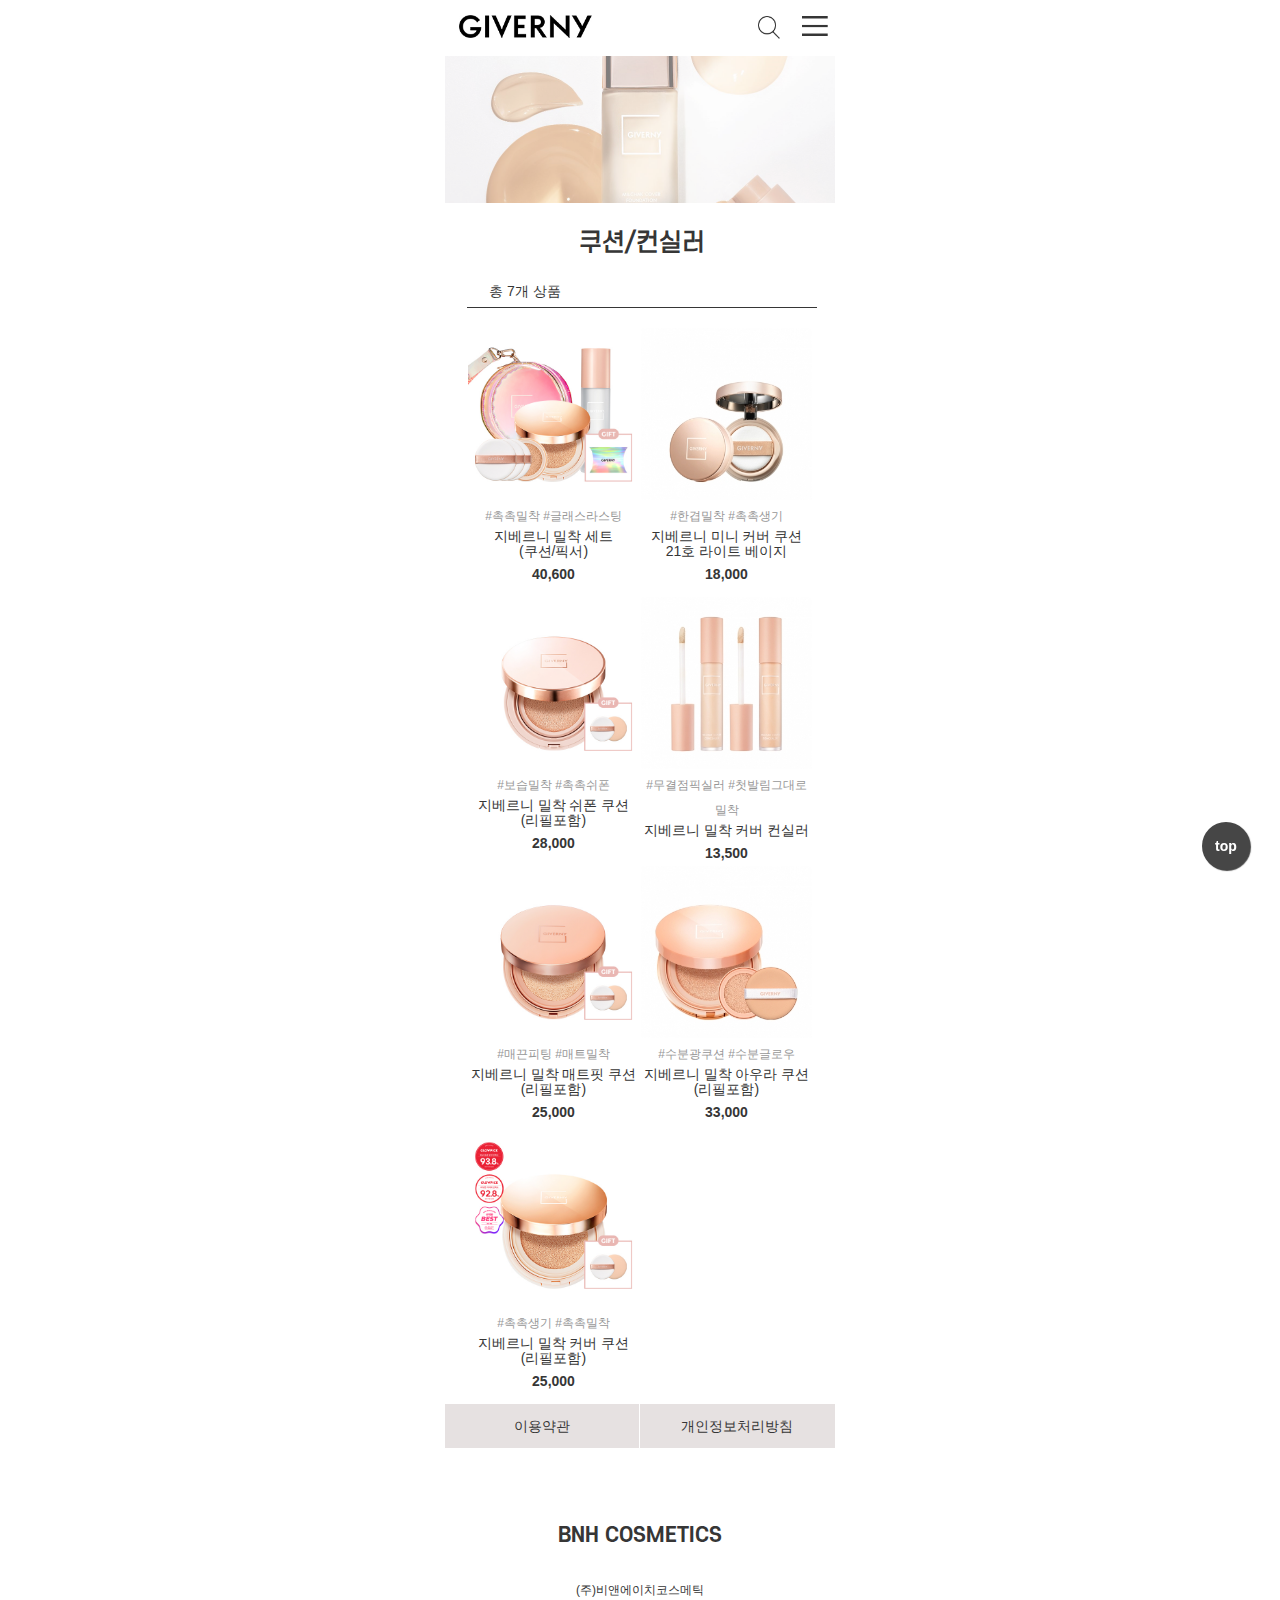
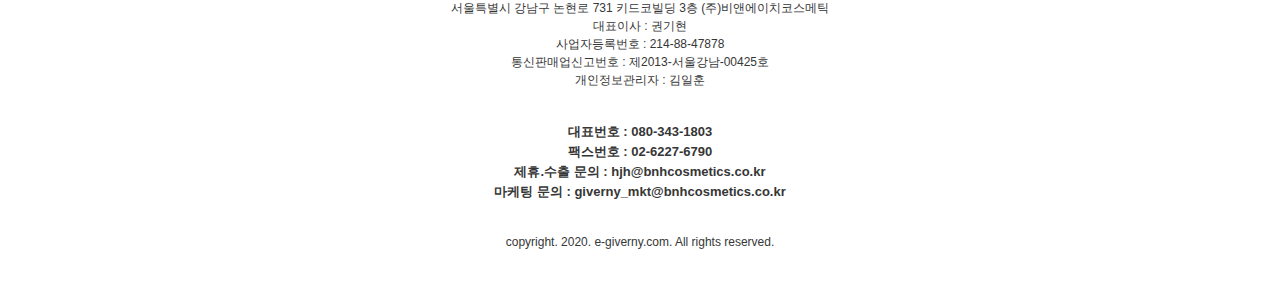
<file: htm/sub01_03.html>
<!DOCTYPE html>
<html lang="ko">

<head>
    <meta charset="UTF-8">
    <meta http-equiv="X-UA-Compatible" content="IE=edge">
    <meta name="viewport" content="width=device-width, initial-scale=1.0">
    <title>지베르니_모바일</title>
    <link rel="shortcut icon" href="../img/favicon.ico" type="image/x-icon">
    <link rel="stylesheet" href="../css/style_g_sub.css">
    <link rel="stylesheet" href="../css/default.css">
    <script src="https://ajax.googleapis.com/ajax/libs/jquery/3.6.0/jquery.min.js"></script>
    <script src="../js/script.js"></script>
</head>

<script>
    function message() {
        alert("준비중입니다.");
        return false;
    }
</script>

<body>
    <div id="wrap">
        <!-- header -->
        <header id="header">
            <!-- tab_bar -->
            <div class="tab_bar">
                <div class="main_logo">
                    <a href="../index.html">
                        <img src="../img/logo.jpg" alt="logo">
                    </a>
                </div>
                <div class="search_btn">
                    <a href="#" onclick="message();">
                        <img src="../img/search_btn.png" alt="search icon">
                    </a>
                </div>
                <div class="hamburger_btn">
                    <img src="../img/hamburger_btn.png" alt="hamburger icon">
                </div>
            </div>
            <!-- //tab_bar -->

            <!-- drawer-menu -->
            <div id="drawer-menu">
                <!-- navi_header -->
                <div class="navi_header">
                    <div class="navi_logo">
                        <img src="../img/logo.jpg" alt="">
                    </div>
                    <div class="colse_btn">
                        <img src="../img/close_btn.png" alt="">
                    </div>
                </div>
                <!-- //navi_header -->
                <!-- top_navi -->
                <div class="top_navi">
                    <ul class="top_navi_menu">
                        <li class="top_navi_list"><a href="../htm/login.html">로그인</a></li>
                        <li class="top_navi_list"><a href="#" onclick="message();">회원가입</a></li>
                    </ul>
                </div>
                <!-- //top_navi -->
                <!-- gnb -->
                <nav id="gnb">
                    <ul class="main-menu">
                        <li class="main-list">
                            <a href="#">BASE MAKEUP</a>
                            <ul class="sub-menu">
                                <li class="sub-list"><a href="../htm/sub01_01.html">파운데이션</a></li>
                                <li class="sub-list"><a href="../htm/sub01_02.html">프라이머/베이스</a></li>
                                <li class="sub-list"><a href="../htm/sub01_03.html">쿠션/컨실러</a></li>
                                <li class="sub-list"><a href="../htm/sub01_04.html">파우더/팩트</a></li>
                            </ul>
                        </li>
                        <li class="main-list">
                            <a href="#">EYE MAKEUP</a>
                            <ul class="sub-menu">
                                <li class="sub-list"><a href="../htm/sub02_01.html">마스카라</a></li>
                                <li class="sub-list"><a href="../htm/sub02_02.html">아이라이너</a></li>
                            </ul>
                        </li>
                        <li class="main-list">
                            <a href="#">MAKEUP TOOL</a>
                            <ul class="sub-menu">
                                <li class="sub-list"><a href="../htm/sub03_01.html">브러쉬</a></li>
                                <li class="sub-list"><a href="../htm/sub03_02.html">퍼프</a></li>
                            </ul>
                        </li>
                        <li class="main-list">
                            <a href="../htm/sub04.html">#REVIEW</a>
                        </li>
                    </ul>
                </nav>
                <!-- //gnb -->
                <!-- bottom_navi -->
                <div class="bottom_navi">
                    <a href="#" onclick="message();">이벤트</a>
                    <a href="#" onclick="message();">브랜드 스토리</a>
                    <a href="#" onclick="message();">회사소개</a>
                    <a href="#" onclick="message();">고객센터</a>
                </div>
                <!-- //bottom_navi -->
            </div>
            <!-- //drawer-menu -->
        </header>
        <!-- //header -->

        <!-- top_btn -->
        <div id="topBtn">top</div>
        <!-- //top_btn -->

        <!-- container -->
        <div id="container">
            <div class="title_img">
                <img src="../img/title_img.png" alt="">
            </div>
            <div class="contents">
                <div class="center">
                    <div class="text_article">
                        <h3>쿠션/컨실러</h3>
                        <p>총 7개 상품</p>
                    </div>
                    <div class="section">
                        <div class="article item">
                            <a href="#" onclick="message();">
                                <img src="../img/cushion01.jpg" alt="">
                                <span>
                                    <p class="tag">#촉촉밀착 #글래스라스팅</p>
                                    <p class="title">지베르니 밀착 세트<br>
                                        (쿠션/픽서)</p>
                                    <p class="price">40,600</p>
                                </span>
                            </a>
                        </div>
                        <div class="article item">
                            <a href="#" onclick="message();">
                                <img src="../img/cushion02.jpg" alt="">
                                <span>
                                    <p class="tag">#한겹밀착 #촉촉생기</p>
                                    <p class="title">지베르니 미니 커버 쿠션 <br>
                                        21호 라이트 베이지</p>
                                    <p class="price">18,000</p>
                                </span>
                            </a>
                        </div>
                        <div class="article item">
                            <a href="#" onclick="message();">
                                <img src="../img/cushion03.jpg" alt="">
                                <span>
                                    <p class="tag">#보습밀착 #촉촉쉬폰</p>
                                    <p class="title">지베르니 밀착 쉬폰 쿠션<br>(리필포함)</p>
                                    <p class="price">28,000</p>
                                </span>
                            </a>
                        </div>
                        <div class="article item">
                            <a href="#" onclick="message();">
                                <img src="../img/cushion04.jpg" alt="">
                                <span>
                                    <p class="tag">#무결점픽실러 #첫발림그대로밀착</p>
                                    <p class="title">지베르니 밀착 커버 컨실러</p>
                                    <p class="price">13,500</p>
                                </span>
                            </a>
                        </div>
                        <div class="article item">
                            <a href="#" onclick="message();">
                                <img src="../img/cushion05.jpg" alt="">
                                <span>
                                    <p class="tag">#매끈피팅 #매트밀착</p>
                                    <p class="title">지베르니 밀착 매트핏 쿠션<br>(리필포함)</p>
                                    <p class="price">25,000</p>
                                </span>
                            </a>
                        </div>
                        <div class="article item">
                            <a href="#" onclick="message();">
                                <img src="../img/cushion06.jpg" alt="">
                                <span>
                                    <p class="tag">#수분광쿠션 #수분글로우</p>
                                    <p class="title">지베르니 밀착 아우라 쿠션<br>(리필포함)</p>
                                    <p class="price">33,000</p>
                                </span>
                            </a>
                        </div>
                        <div class="article item">
                            <a href="#" onclick="message();">
                                <img src="../img/cushion07.jpg" alt="">
                                <span>
                                    <p class="tag">#촉촉생기 #촉촉밀착</p>
                                    <p class="title">지베르니 밀착 커버 쿠션<br>(리필포함)</p>
                                    <p class="price">25,000</p>
                                </span>
                            </a>
                        </div>

                    </div>
                </div>
            </div>
        </div>
        <!-- //container -->

        <!-- footer -->
        <footer id="footer">
            <div class="footer-menu">
                <ul>
                    <li><a href="#" onclick="message();">이용약관</a></li>
                    <li><a href="#" onclick="message();">개인정보처리방침</a></li>
                </ul>
            </div>
            <h3>BNH COSMETICS</h3>
            <address>
                (주)비앤에이치코스메틱<br>
                서울특별시 강남구 논현로 731 키드코빌딩 3층 (주)비앤에이치코스메틱<br>
                대표이사 : 권기현<br>
                사업자등록번호 : 214-88-47878<br>
                통신판매업신고번호 : 제2013-서울강남-00425호<br>
                개인정보관리자 : 김일훈<br>
            </address>
            <p class="info">대표번호 : 080-343-1803<br>
                팩스번호 : 02-6227-6790<br>
                제휴.수출 문의 : hjh@bnhcosmetics.co.kr<br>
                마케팅 문의 : giverny_mkt@bnhcosmetics.co.kr</p>
            <p>copyright. 2020. e-giverny.com. All rights reserved.</p>
        </footer>
        <!-- //footer -->
    </div>
</body>

</html>
</file>
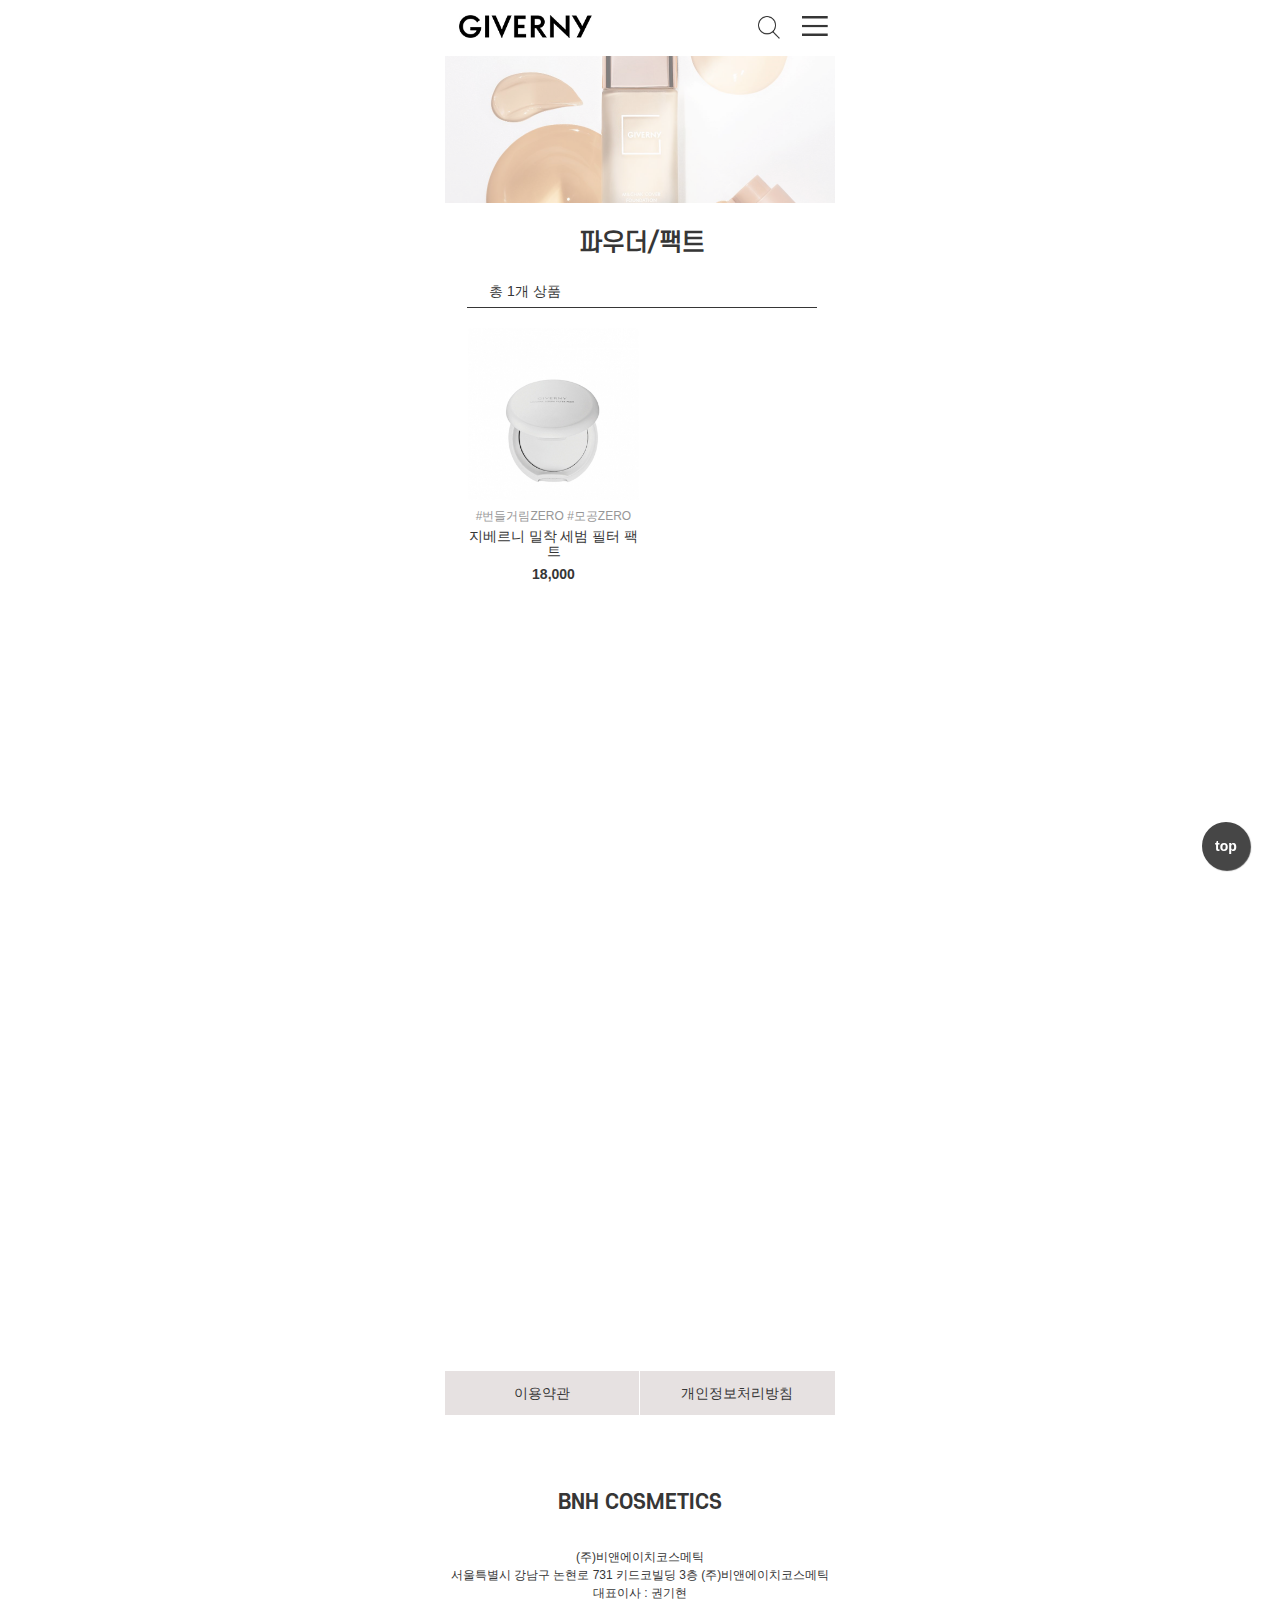
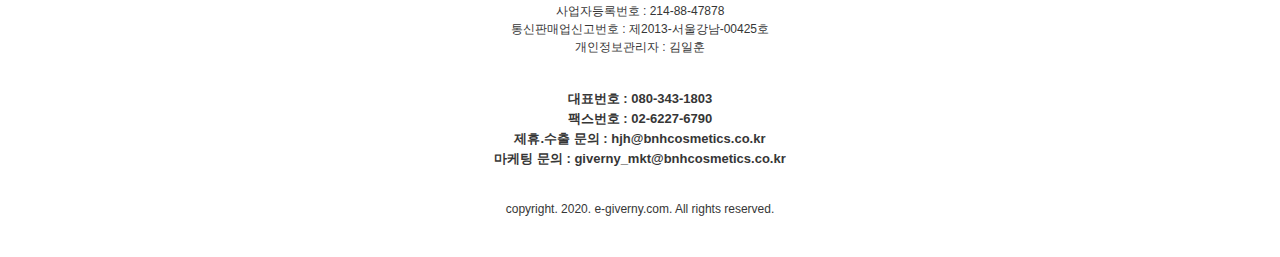
<file: htm/sub01_04.html>
<!DOCTYPE html>
<html lang="ko">

<head>
    <meta charset="UTF-8">
    <meta http-equiv="X-UA-Compatible" content="IE=edge">
    <meta name="viewport" content="width=device-width, initial-scale=1.0">
    <title>지베르니_모바일</title>
    <link rel="shortcut icon" href="../img/favicon.ico" type="image/x-icon">
    <link rel="stylesheet" href="../css/style_g_sub.css">
    <link rel="stylesheet" href="../css/default.css">
    <script src="https://ajax.googleapis.com/ajax/libs/jquery/3.6.0/jquery.min.js"></script>
    <script src="../js/script.js"></script>
</head>

<script>
    function message() {
        alert("준비중입니다.");
        return false;
    }
</script>

<body>
    <div id="wrap">
        <!-- header -->
        <header id="header">
            <!-- tab_bar -->
            <div class="tab_bar">
                <div class="main_logo">
                    <a href="../index.html">
                        <img src="../img/logo.jpg" alt="logo">
                    </a>
                </div>
                <div class="search_btn">
                    <a href="#" onclick="message();">
                        <img src="../img/search_btn.png" alt="search icon">
                    </a>
                </div>
                <div class="hamburger_btn">
                    <img src="../img/hamburger_btn.png" alt="hamburger icon">
                </div>
            </div>
            <!-- //tab_bar -->

            <!-- drawer-menu -->
            <div id="drawer-menu">
                <!-- navi_header -->
                <div class="navi_header">
                    <div class="navi_logo">
                        <img src="../img/logo.jpg" alt="">
                    </div>
                    <div class="colse_btn">
                        <img src="../img/close_btn.png" alt="">
                    </div>
                </div>
                <!-- //navi_header -->
                <!-- top_navi -->
                <div class="top_navi">
                    <ul class="top_navi_menu">
                        <li class="top_navi_list"><a href="../htm/login.html">로그인</a></li>
                        <li class="top_navi_list"><a href="#" onclick="message();">회원가입</a></li>
                    </ul>
                </div>
                <!-- //top_navi -->
                <!-- gnb -->
                <nav id="gnb">
                    <ul class="main-menu">
                        <li class="main-list">
                            <a href="#">BASE MAKEUP</a>
                            <ul class="sub-menu">
                                <li class="sub-list"><a href="../htm/sub01_01.html">파운데이션</a></li>
                                <li class="sub-list"><a href="../htm/sub01_02.html">프라이머/베이스</a></li>
                                <li class="sub-list"><a href="../htm/sub01_03.html">쿠션/컨실러</a></li>
                                <li class="sub-list"><a href="../htm/sub01_04.html">파우더/팩트</a></li>
                            </ul>
                        </li>
                        <li class="main-list">
                            <a href="#">EYE MAKEUP</a>
                            <ul class="sub-menu">
                                <li class="sub-list"><a href="../htm/sub02_01.html">마스카라</a></li>
                                <li class="sub-list"><a href="../htm/sub02_02.html">아이라이너</a></li>
                            </ul>
                        </li>
                        <li class="main-list">
                            <a href="#">MAKEUP TOOL</a>
                            <ul class="sub-menu">
                                <li class="sub-list"><a href="../htm/sub03_01.html">브러쉬</a></li>
                                <li class="sub-list"><a href="../htm/sub03_02.html">퍼프</a></li>
                            </ul>
                        </li>
                        <li class="main-list">
                            <a href="../htm/sub04.html">#REVIEW</a>
                        </li>
                    </ul>
                </nav>
                <!-- //gnb -->
                <!-- bottom_navi -->
                <div class="bottom_navi">
                    <a href="#" onclick="message();">이벤트</a>
                    <a href="#" onclick="message();">브랜드 스토리</a>
                    <a href="#" onclick="message();">회사소개</a>
                    <a href="#" onclick="message();">고객센터</a>
                </div>
                <!-- //bottom_navi -->
            </div>
            <!-- //drawer-menu -->
        </header>
        <!-- //header -->

        <!-- top_btn -->
        <div id="topBtn">top</div>
        <!-- //top_btn -->

        <!-- container -->
        <div id="container">
            <div class="title_img">
                <img src="../img/title_img.png" alt="">
            </div>
            <div class="contents">
                <div class="center">
                    <div class="text_article">
                        <h3>파우더/팩트</h3>
                        <p>총 1개 상품</p>
                    </div>
                    <div class="section">
                        <div class="article item">
                            <a href="#" onclick="message();">
                                <img src="../img/powder01.jpg" alt="">
                                <span>
                                    <p class="tag">#번들거림ZERO #모공ZERO</p>
                                    <p class="title">지베르니 밀착 세범 필터 팩트</p>
                                    <p class="price">18,000</p>
                                </span>
                            </a>
                        </div>
                    </div>
                </div>
            </div>
        </div>
        <!-- //container -->

        <!-- footer -->
        <footer id="footer">
            <div class="footer-menu">
                <ul>
                    <li><a href="#" onclick="message();">이용약관</a></li>
                    <li><a href="#" onclick="message();">개인정보처리방침</a></li>
                </ul>
            </div>
            <h3>BNH COSMETICS</h3>
            <address>
                (주)비앤에이치코스메틱<br>
                서울특별시 강남구 논현로 731 키드코빌딩 3층 (주)비앤에이치코스메틱<br>
                대표이사 : 권기현<br>
                사업자등록번호 : 214-88-47878<br>
                통신판매업신고번호 : 제2013-서울강남-00425호<br>
                개인정보관리자 : 김일훈<br>
            </address>
            <p class="info">대표번호 : 080-343-1803<br>
                팩스번호 : 02-6227-6790<br>
                제휴.수출 문의 : hjh@bnhcosmetics.co.kr<br>
                마케팅 문의 : giverny_mkt@bnhcosmetics.co.kr</p>
            <p>copyright. 2020. e-giverny.com. All rights reserved.</p>
        </footer>
        <!-- //footer -->
    </div>
</body>

</html>
</file>
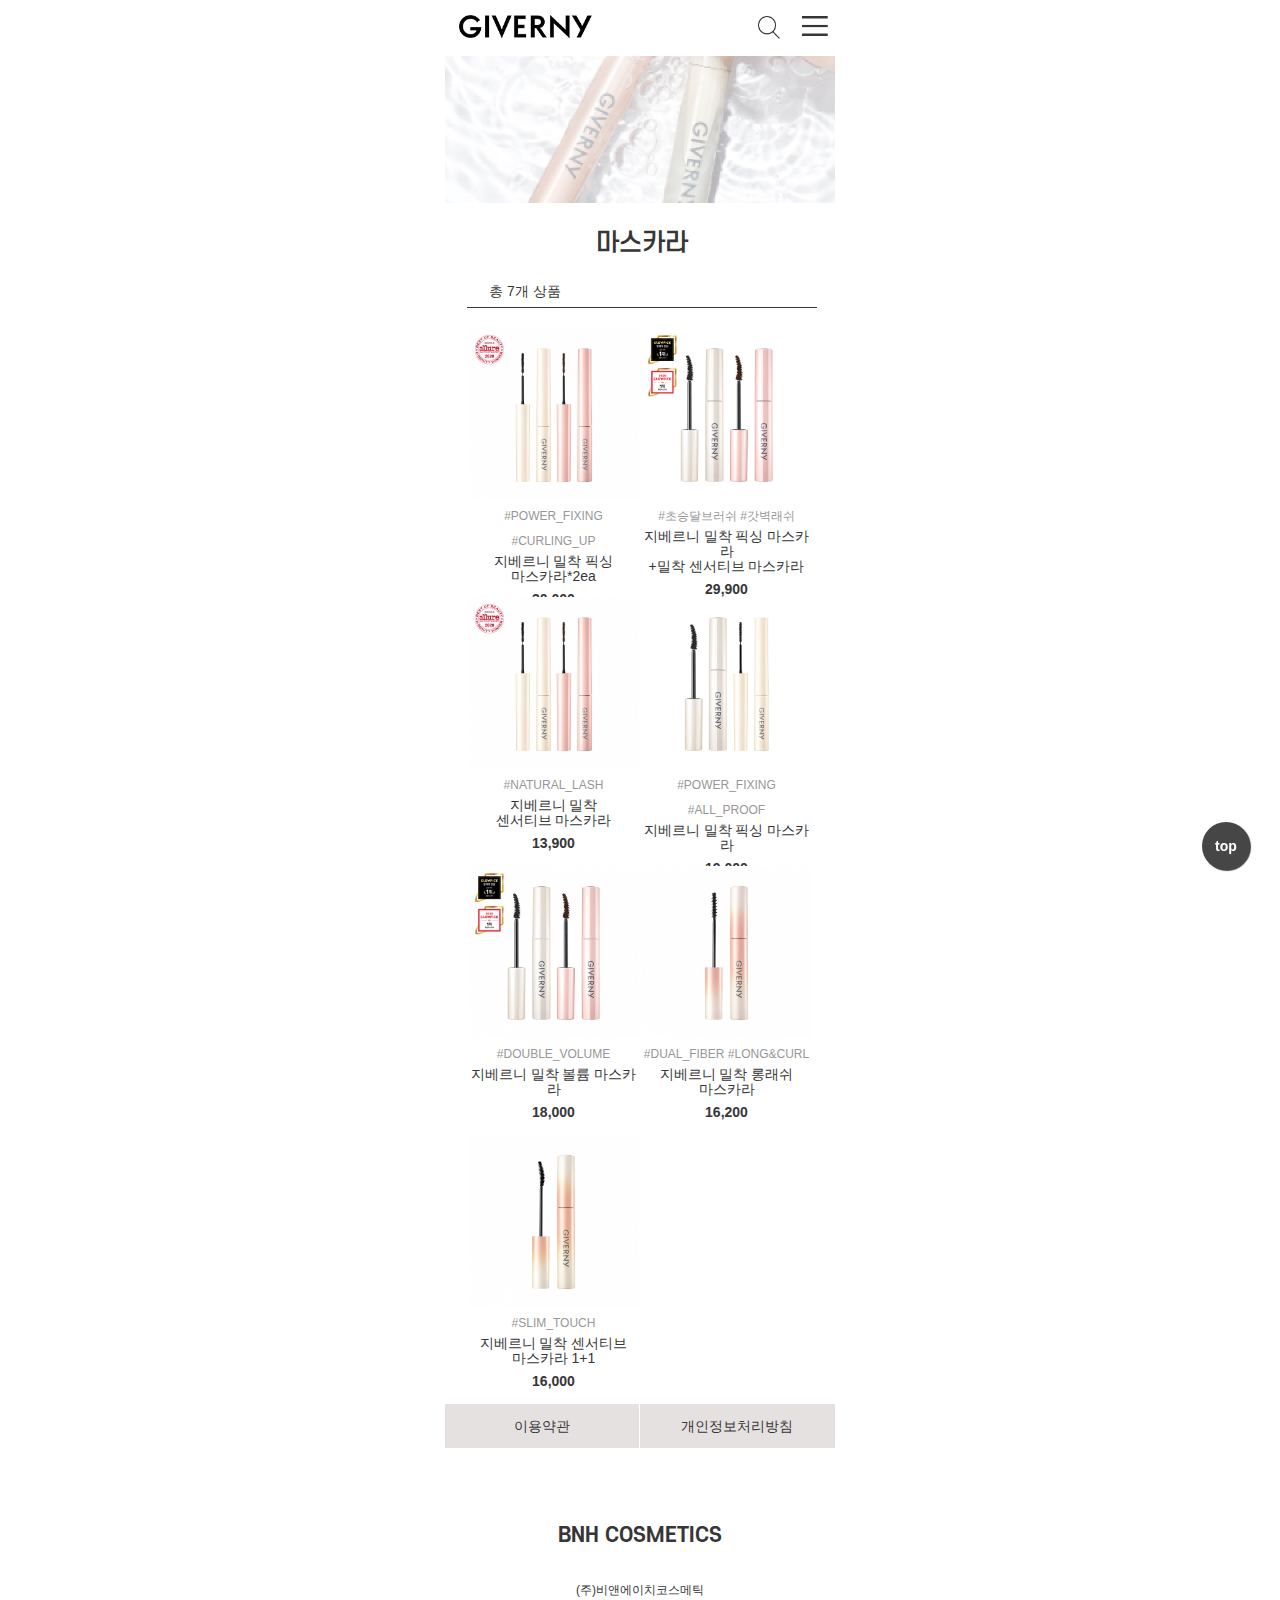
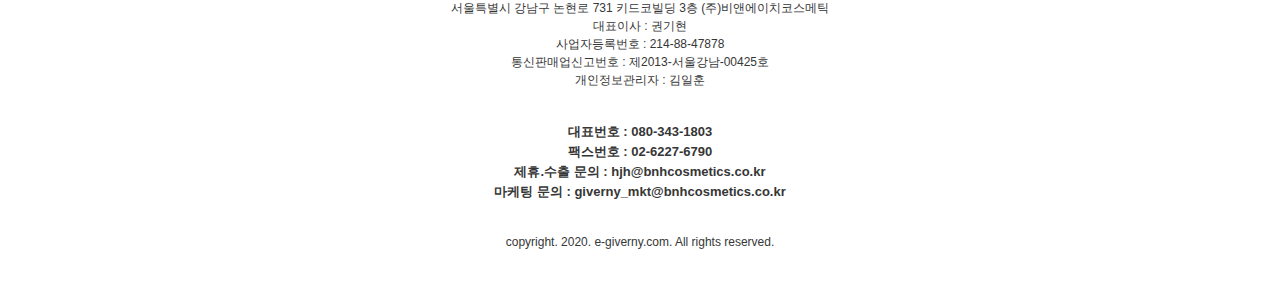
<file: htm/sub02_01.html>
<!DOCTYPE html>
<html lang="ko">

<head>
    <meta charset="UTF-8">
    <meta http-equiv="X-UA-Compatible" content="IE=edge">
    <meta name="viewport" content="width=device-width, initial-scale=1.0">
    <title>지베르니_모바일</title>
    <link rel="shortcut icon" href="../img/favicon.ico" type="image/x-icon">
    <link rel="stylesheet" href="../css/style_g_sub.css">
    <link rel="stylesheet" href="../css/default.css">
    <script src="https://ajax.googleapis.com/ajax/libs/jquery/3.6.0/jquery.min.js"></script>
    <script src="../js/script.js"></script>
</head>

<script>
    function message() {
        alert("준비중입니다.");
        return false;
    }
</script>

<body>
    <div id="wrap">
        <!-- header -->
        <header id="header">
            <!-- tab_bar -->
            <div class="tab_bar">
                <div class="main_logo">
                    <a href="../index.html">
                        <img src="../img/logo.jpg" alt="logo">
                    </a>
                </div>
                <div class="search_btn">
                    <a href="#" onclick="message();">
                        <img src="../img/search_btn.png" alt="search icon">
                    </a>
                </div>
                <div class="hamburger_btn">
                    <img src="../img/hamburger_btn.png" alt="hamburger icon">
                </div>
            </div>
            <!-- //tab_bar -->

            <!-- drawer-menu -->
            <div id="drawer-menu">
                <!-- navi_header -->
                <div class="navi_header">
                    <div class="navi_logo">
                        <img src="../img/logo.jpg" alt="">
                    </div>
                    <div class="colse_btn">
                        <img src="../img/close_btn.png" alt="">
                    </div>
                </div>
                <!-- //navi_header -->
                <!-- top_navi -->
                <div class="top_navi">
                    <ul class="top_navi_menu">
                        <li class="top_navi_list"><a href="../htm/login.html">로그인</a></li>
                        <li class="top_navi_list"><a href="#" onclick="message();">회원가입</a></li>
                    </ul>
                </div>
                <!-- //top_navi -->
                <!-- gnb -->
                <nav id="gnb">
                    <ul class="main-menu">
                        <li class="main-list">
                            <a href="#">BASE MAKEUP</a>
                            <ul class="sub-menu">
                                <li class="sub-list"><a href="../htm/sub01_01.html">파운데이션</a></li>
                                <li class="sub-list"><a href="../htm/sub01_02.html">프라이머/베이스</a></li>
                                <li class="sub-list"><a href="../htm/sub01_03.html">쿠션/컨실러</a></li>
                                <li class="sub-list"><a href="../htm/sub01_04.html">파우더/팩트</a></li>
                            </ul>
                        </li>
                        <li class="main-list">
                            <a href="#">EYE MAKEUP</a>
                            <ul class="sub-menu">
                                <li class="sub-list"><a href="../htm/sub02_01.html">마스카라</a></li>
                                <li class="sub-list"><a href="../htm/sub02_02.html">아이라이너</a></li>
                            </ul>
                        </li>
                        <li class="main-list">
                            <a href="#">MAKEUP TOOL</a>
                            <ul class="sub-menu">
                                <li class="sub-list"><a href="../htm/sub03_01.html">브러쉬</a></li>
                                <li class="sub-list"><a href="../htm/sub03_02.html">퍼프</a></li>
                            </ul>
                        </li>
                        <li class="main-list">
                            <a href="../htm/sub04.html">#REVIEW</a>
                        </li>
                    </ul>
                </nav>
                <!-- //gnb -->
                <!-- bottom_navi -->
                <div class="bottom_navi">
                    <a href="#" onclick="message();">이벤트</a>
                    <a href="#" onclick="message();">브랜드 스토리</a>
                    <a href="#" onclick="message();">회사소개</a>
                    <a href="#" onclick="message();">고객센터</a>
                </div>
                <!-- //bottom_navi -->
            </div>
            <!-- //drawer-menu -->
        </header>
        <!-- //header -->

        <!-- top_btn -->
        <div id="topBtn">top</div>
        <!-- //top_btn -->

        <!-- container -->
        <div id="container">
            <div class="title_img">
                <img src="../img/title03.png" alt="">
            </div>
            <div class="contents">
                <div class="center">
                    <div class="text_article">
                        <h3>마스카라</h3>
                        <p>총 7개 상품</p>
                    </div>
                    <div class="section">
                        <div class="article item">
                            <a href="#" onclick="message();">
                                <img src="../img/mascara01.jpg" alt="">
                                <span>
                                    <p class="tag">#POWER_FIXING #CURLING_UP</p>
                                    <p class="title">지베르니 밀착 픽싱<br>마스카라*2ea</p>
                                    <p class="price">30,000</p>
                                </span>
                            </a>
                        </div>
                        <div class="article item">
                            <a href="#" onclick="message();">
                                <img src="../img/mascara02.jpg" alt="">
                                <span>
                                    <p class="tag">#초승달브러쉬 #갓벽래쉬</p>
                                    <p class="title">지베르니 밀착 픽싱 마스카라<br>+밀착 센서티브 마스카라</p>
                                    <p class="price">29,900</p>
                                </span>
                            </a>
                        </div>
                        <div class="article item">
                            <a href="#" onclick="message();">
                                <img src="../img/mascara03.jpg" alt="">
                                <span>
                                    <p class="tag">#NATURAL_LASH</p>
                                    <p class="title">지베르니 밀착<br>센서티브 마스카라</p>
                                    <p class="price">13,900</p>
                                </span>
                            </a>
                        </div>
                        <div class="article item">
                            <a href="#" onclick="message();">
                                <img src="../img/mascara04.jpg" alt="">
                                <span>
                                    <p class="tag">#POWER_FIXING #ALL_PROOF</p>
                                    <p class="title">지베르니 밀착 픽싱 마스카라</p>
                                    <p class="price">19,000</p>
                                </span>
                            </a>
                        </div>
                        <div class="article item">
                            <a href="#" onclick="message();">
                                <img src="../img/mascara05.jpg" alt="">
                                <span>
                                    <p class="tag">#DOUBLE_VOLUME</p>
                                    <p class="title">지베르니 밀착 볼륨 마스카라</p>
                                    <p class="price">18,000</p>
                                </span>
                            </a>
                        </div>
                        <div class="article item">
                            <a href="#" onclick="message();">
                                <img src="../img/mascara06.jpg" alt="">
                                <span>
                                    <p class="tag">#DUAL_FIBER #LONG&CURL</p>
                                    <p class="title">지베르니 밀착 롱래쉬<br>마스카라</p>
                                    <p class="price">16,200</p>
                                </span>
                            </a>
                        </div>
                        <div class="article item">
                            <a href="#" onclick="message();">
                                <img src="../img/mascara07.jpg" alt="">
                                <span>
                                    <p class="tag">#SLIM_TOUCH</p>
                                    <p class="title">지베르니 밀착 센서티브<br>마스카라 1+1</p>
                                    <p class="price">16,000</p>
                                </span>
                            </a>
                        </div>

                    </div>
                </div>
            </div>
        </div>
        <!-- //container -->

        <!-- footer -->
        <footer id="footer">
            <div class="footer-menu">
                <ul>
                    <li><a href="#" onclick="message();">이용약관</a></li>
                    <li><a href="#" onclick="message();">개인정보처리방침</a></li>
                </ul>
            </div>
            <h3>BNH COSMETICS</h3>
            <address>
                (주)비앤에이치코스메틱<br>
                서울특별시 강남구 논현로 731 키드코빌딩 3층 (주)비앤에이치코스메틱<br>
                대표이사 : 권기현<br>
                사업자등록번호 : 214-88-47878<br>
                통신판매업신고번호 : 제2013-서울강남-00425호<br>
                개인정보관리자 : 김일훈<br>
            </address>
            <p class="info">대표번호 : 080-343-1803<br>
                팩스번호 : 02-6227-6790<br>
                제휴.수출 문의 : hjh@bnhcosmetics.co.kr<br>
                마케팅 문의 : giverny_mkt@bnhcosmetics.co.kr</p>
            <p>copyright. 2020. e-giverny.com. All rights reserved.</p>
        </footer>
        <!-- //footer -->
    </div>
</body>

</html>
</file>
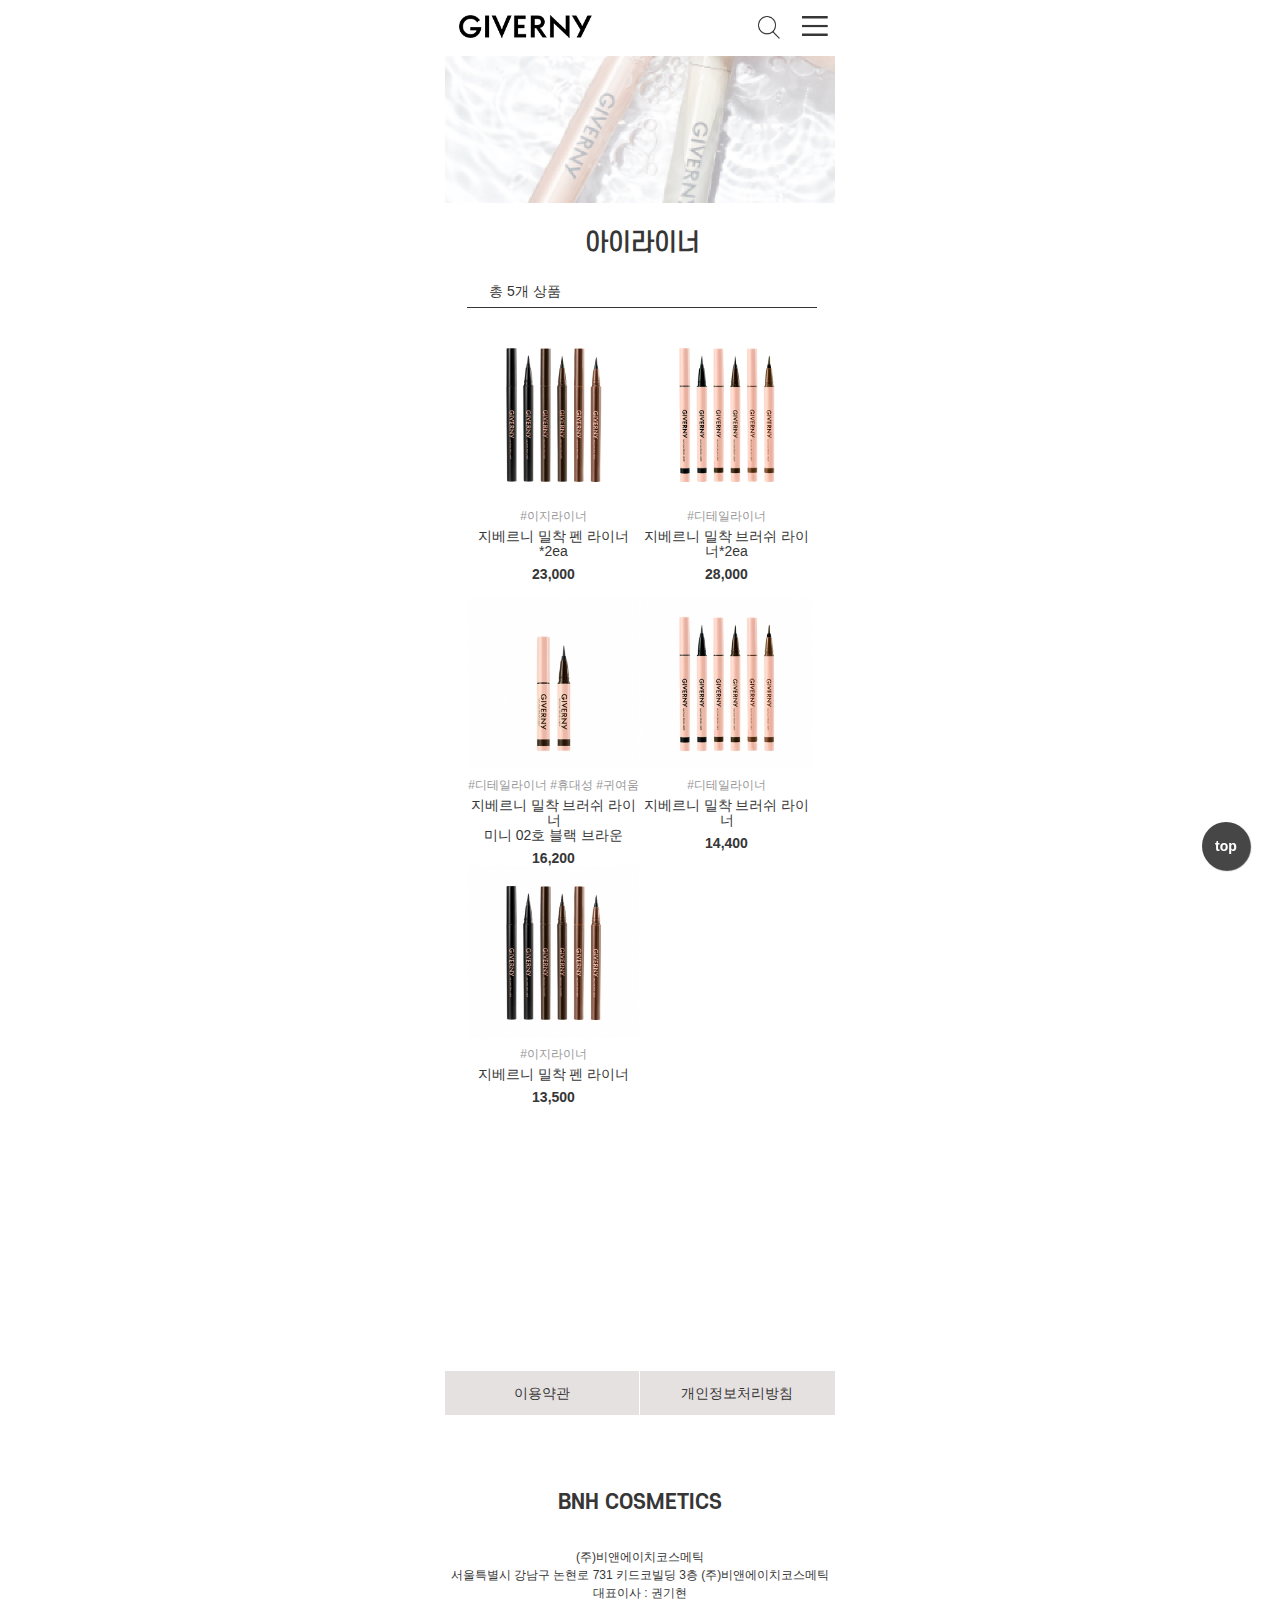
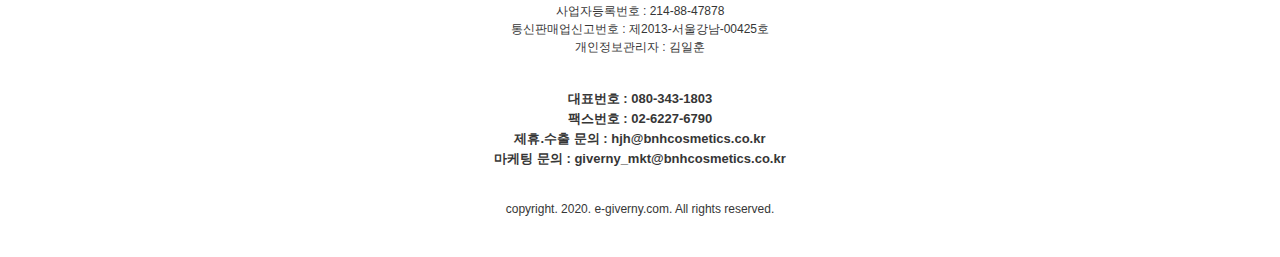
<file: htm/sub02_02.html>
<!DOCTYPE html>
<html lang="ko">

<head>
    <meta charset="UTF-8">
    <meta http-equiv="X-UA-Compatible" content="IE=edge">
    <meta name="viewport" content="width=device-width, initial-scale=1.0">
    <title>지베르니_모바일</title>
    <link rel="shortcut icon" href="../img/favicon.ico" type="image/x-icon">
    <link rel="stylesheet" href="../css/style_g_sub.css">
    <link rel="stylesheet" href="../css/default.css">
    <script src="https://ajax.googleapis.com/ajax/libs/jquery/3.6.0/jquery.min.js"></script>
    <script src="../js/script.js"></script>
</head>

<script>
    function message() {
        alert("준비중입니다.");
        return false;
    }
</script>

<body>
    <div id="wrap">
        <!-- header -->
        <header id="header">
            <!-- tab_bar -->
            <div class="tab_bar">
                <div class="main_logo">
                    <a href="../index.html">
                        <img src="../img/logo.jpg" alt="logo">
                    </a>
                </div>
                <div class="search_btn">
                    <a href="#" onclick="message();">
                        <img src="../img/search_btn.png" alt="search icon">
                    </a>
                </div>
                <div class="hamburger_btn">
                    <img src="../img/hamburger_btn.png" alt="hamburger icon">
                </div>
            </div>
            <!-- //tab_bar -->

            <!-- drawer-menu -->
            <div id="drawer-menu">
                <!-- navi_header -->
                <div class="navi_header">
                    <div class="navi_logo">
                        <img src="../img/logo.jpg" alt="">
                    </div>
                    <div class="colse_btn">
                        <img src="../img/close_btn.png" alt="">
                    </div>
                </div>
                <!-- //navi_header -->
                <!-- top_navi -->
                <div class="top_navi">
                    <ul class="top_navi_menu">
                        <li class="top_navi_list"><a href="../htm/login.html">로그인</a></li>
                        <li class="top_navi_list"><a href="#" onclick="message();">회원가입</a></li>
                    </ul>
                </div>
                <!-- //top_navi -->
                <!-- gnb -->
                <nav id="gnb">
                    <ul class="main-menu">
                        <li class="main-list">
                            <a href="#">BASE MAKEUP</a>
                            <ul class="sub-menu">
                                <li class="sub-list"><a href="../htm/sub01_01.html">파운데이션</a></li>
                                <li class="sub-list"><a href="../htm/sub01_02.html">프라이머/베이스</a></li>
                                <li class="sub-list"><a href="../htm/sub01_03.html">쿠션/컨실러</a></li>
                                <li class="sub-list"><a href="../htm/sub01_04.html">파우더/팩트</a></li>
                            </ul>
                        </li>
                        <li class="main-list">
                            <a href="#">EYE MAKEUP</a>
                            <ul class="sub-menu">
                                <li class="sub-list"><a href="../htm/sub02_01.html">마스카라</a></li>
                                <li class="sub-list"><a href="../htm/sub02_02.html">아이라이너</a></li>
                            </ul>
                        </li>
                        <li class="main-list">
                            <a href="#">MAKEUP TOOL</a>
                            <ul class="sub-menu">
                                <li class="sub-list"><a href="../htm/sub03_01.html">브러쉬</a></li>
                                <li class="sub-list"><a href="../htm/sub03_02.html">퍼프</a></li>
                            </ul>
                        </li>
                        <li class="main-list">
                            <a href="../htm/sub04.html">#REVIEW</a>
                        </li>
                    </ul>
                </nav>
                <!-- //gnb -->
                <!-- bottom_navi -->
                <div class="bottom_navi">
                    <a href="#" onclick="message();">이벤트</a>
                    <a href="#" onclick="message();">브랜드 스토리</a>
                    <a href="#" onclick="message();">회사소개</a>
                    <a href="#" onclick="message();">고객센터</a>
                </div>
                <!-- //bottom_navi -->
            </div>
            <!-- //drawer-menu -->
        </header>
        <!-- //header -->

        <!-- top_btn -->
        <div id="topBtn">top</div>
        <!-- //top_btn -->

        <!-- container -->
        <div id="container">
            <div class="title_img">
                <img src="../img/title03.png" alt="">
            </div>
            <div class="contents">
                <div class="center">
                    <div class="text_article">
                        <h3>아이라이너</h3>
                        <p>총 5개 상품</p>
                    </div>
                    <div class="section">
                        <div class="article item">
                            <a href="#" onclick="message();">
                                <img src="../img/eyeliner01.jpg" alt="">
                                <span>
                                    <p class="tag">#이지라이너</p>
                                    <p class="title">지베르니 밀착 펜 라이너<br>*2ea</p>
                                    <p class="price">23,000</p>
                                </span>
                            </a>
                        </div>
                        <div class="article item">
                            <a href="#" onclick="message();">
                                <img src="../img/eyeliner02.jpg" alt="">
                                <span>
                                    <p class="tag">#디테일라이너</p>
                                    <p class="title">지베르니 밀착 브러쉬 라이너*2ea</p>
                                    <p class="price">28,000</p>
                                </span>
                            </a>
                        </div>
                        <div class="article item">
                            <a href="#" onclick="message();">
                                <img src="../img/eyeliner03.jpg" alt="">
                                <span>
                                    <p class="tag">#디테일라이너 #휴대성 #귀여움</p>
                                    <p class="title">지베르니 밀착 브러쉬 라이너<br>미니 02호 블랙 브라운</p>
                                    <p class="price">16,200</p>
                                </span>
                            </a>
                        </div>
                        <div class="article item">
                            <a href="#" onclick="message();">
                                <img src="../img/eyeliner04.jpg" alt="">
                                <span>
                                    <p class="tag">#디테일라이너</p>
                                    <p class="title">지베르니 밀착 브러쉬 라이너</p>
                                    <p class="price">14,400</p>
                                </span>
                            </a>
                        </div>
                        <div class="article item">
                            <a href="#" onclick="message();">
                                <img src="../img/eyeliner05.jpg" alt="">
                                <span>
                                    <p class="tag">#이지라이너</p>
                                    <p class="title">지베르니 밀착 펜 라이너</p>
                                    <p class="price">13,500</p>
                                </span>
                            </a>
                        </div>
                    </div>
                </div>
            </div>
        </div>
        <!-- //container -->

        <!-- footer -->
        <footer id="footer">
            <div class="footer-menu">
                <ul>
                    <li><a href="#" onclick="message();">이용약관</a></li>
                    <li><a href="#" onclick="message();">개인정보처리방침</a></li>
                </ul>
            </div>
            <h3>BNH COSMETICS</h3>
            <address>
                (주)비앤에이치코스메틱<br>
                서울특별시 강남구 논현로 731 키드코빌딩 3층 (주)비앤에이치코스메틱<br>
                대표이사 : 권기현<br>
                사업자등록번호 : 214-88-47878<br>
                통신판매업신고번호 : 제2013-서울강남-00425호<br>
                개인정보관리자 : 김일훈<br>
            </address>
            <p class="info">대표번호 : 080-343-1803<br>
                팩스번호 : 02-6227-6790<br>
                제휴.수출 문의 : hjh@bnhcosmetics.co.kr<br>
                마케팅 문의 : giverny_mkt@bnhcosmetics.co.kr</p>
            <p>copyright. 2020. e-giverny.com. All rights reserved.</p>
        </footer>
        <!-- //footer -->
    </div>
</body>

</html>
</file>
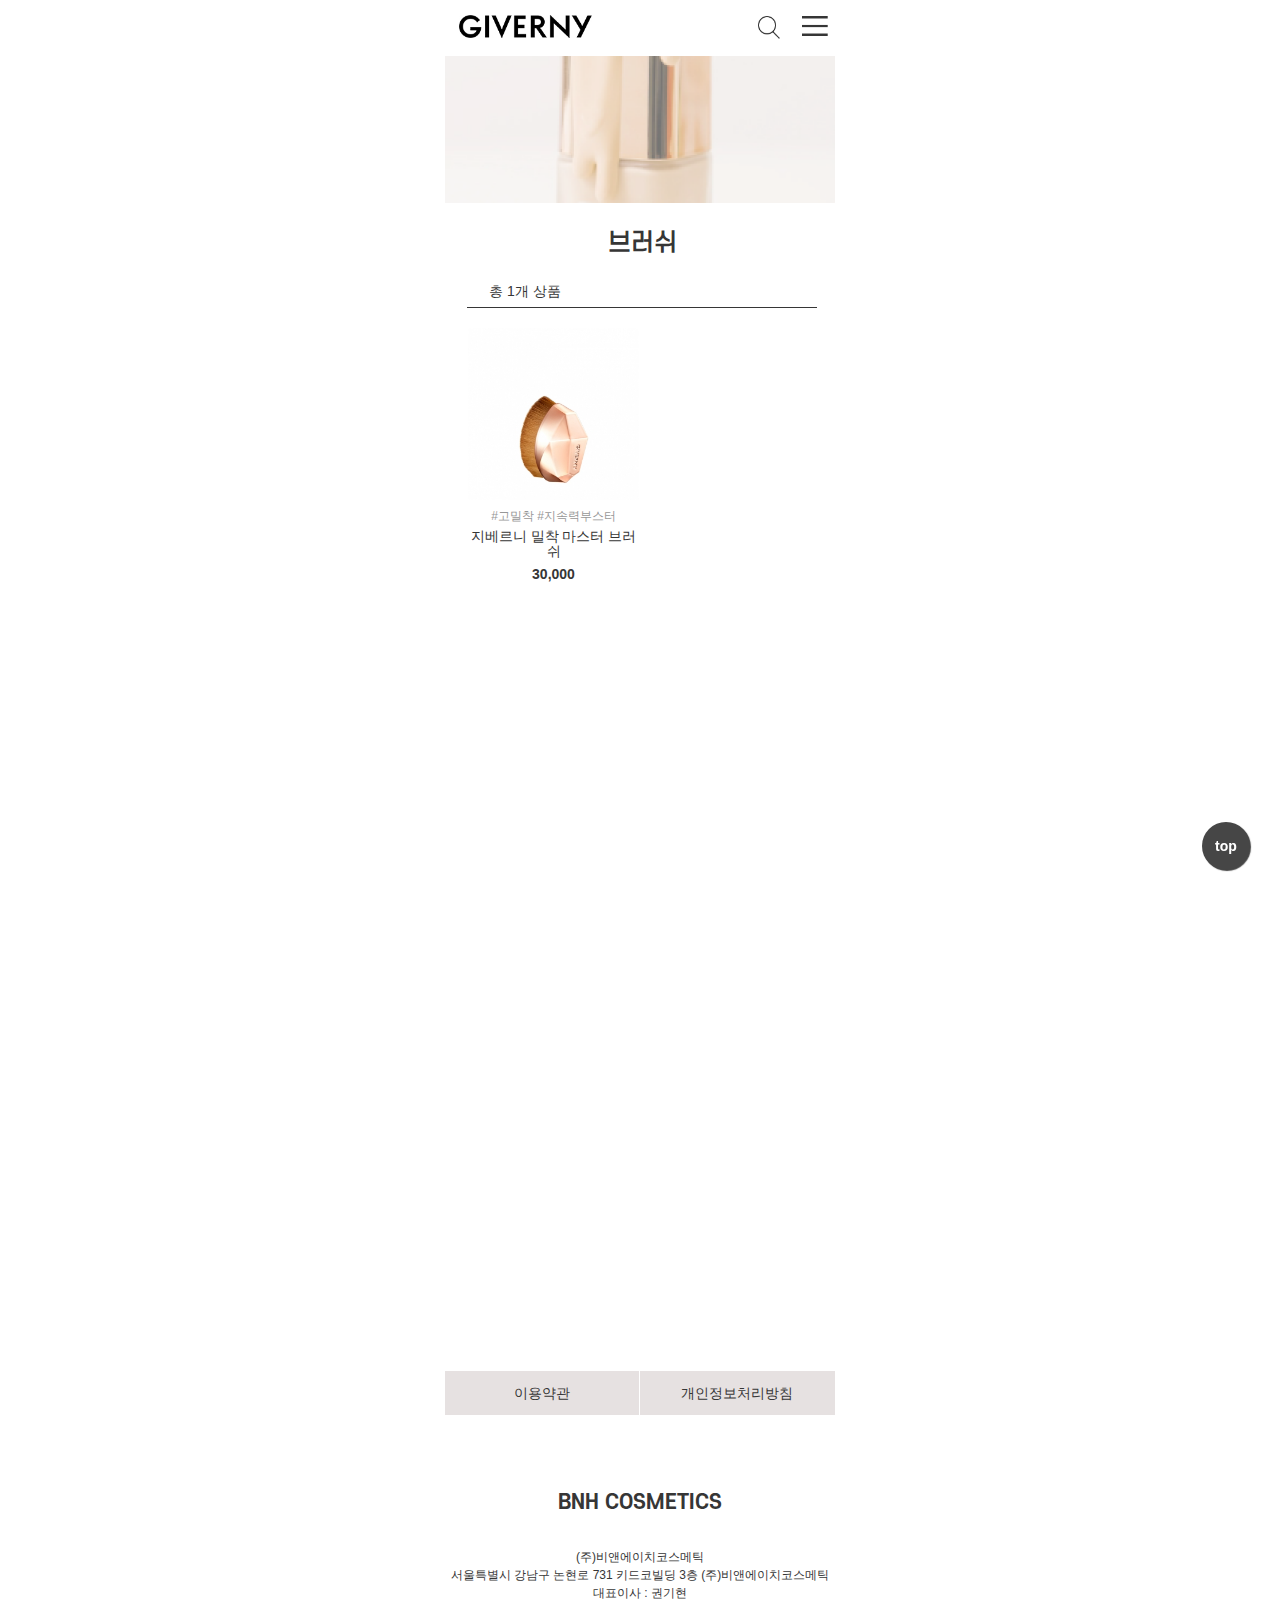
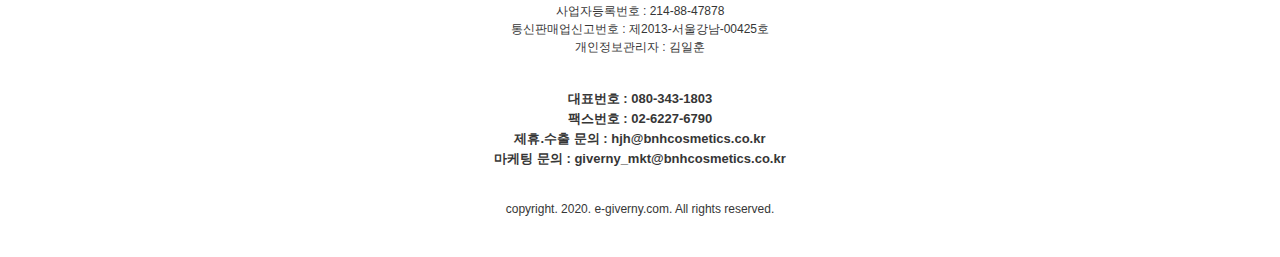
<file: htm/sub03_01.html>
<!DOCTYPE html>
<html lang="ko">

<head>
    <meta charset="UTF-8">
    <meta http-equiv="X-UA-Compatible" content="IE=edge">
    <meta name="viewport" content="width=device-width, initial-scale=1.0">
    <title>지베르니_모바일</title>
    <link rel="shortcut icon" href="../img/favicon.ico" type="image/x-icon">
    <link rel="stylesheet" href="../css/style_g_sub.css">
    <link rel="stylesheet" href="../css/default.css">
    <script src="https://ajax.googleapis.com/ajax/libs/jquery/3.6.0/jquery.min.js"></script>
    <script src="../js/script.js"></script>
</head>

<script>
    function message() {
        alert("준비중입니다.");
        return false;
    }
</script>

<body>
    <div id="wrap">
        <!-- header -->
        <header id="header">
            <!-- tab_bar -->
            <div class="tab_bar">
                <div class="main_logo">
                    <a href="../index.html">
                        <img src="../img/logo.jpg" alt="logo">
                    </a>
                </div>
                <div class="search_btn">
                    <a href="#" onclick="message();">
                        <img src="../img/search_btn.png" alt="search icon">
                    </a>
                </div>
                <div class="hamburger_btn">
                    <img src="../img/hamburger_btn.png" alt="hamburger icon">
                </div>
            </div>
            <!-- //tab_bar -->

            <!-- drawer-menu -->
            <div id="drawer-menu">
                <!-- navi_header -->
                <div class="navi_header">
                    <div class="navi_logo">
                        <img src="../img/logo.jpg" alt="">
                    </div>
                    <div class="colse_btn">
                        <img src="../img/close_btn.png" alt="">
                    </div>
                </div>
                <!-- //navi_header -->
                <!-- top_navi -->
                <div class="top_navi">
                    <ul class="top_navi_menu">
                        <li class="top_navi_list"><a href="../htm/login.html">로그인</a></li>
                        <li class="top_navi_list"><a href="#" onclick="message();">회원가입</a></li>
                    </ul>
                </div>
                <!-- //top_navi -->
                <!-- gnb -->
                <nav id="gnb">
                    <ul class="main-menu">
                        <li class="main-list">
                            <a href="#">BASE MAKEUP</a>
                            <ul class="sub-menu">
                                <li class="sub-list"><a href="../htm/sub01_01.html">파운데이션</a></li>
                                <li class="sub-list"><a href="../htm/sub01_02.html">프라이머/베이스</a></li>
                                <li class="sub-list"><a href="../htm/sub01_03.html">쿠션/컨실러</a></li>
                                <li class="sub-list"><a href="../htm/sub01_04.html">파우더/팩트</a></li>
                            </ul>
                        </li>
                        <li class="main-list">
                            <a href="#">EYE MAKEUP</a>
                            <ul class="sub-menu">
                                <li class="sub-list"><a href="../htm/sub02_01.html">마스카라</a></li>
                                <li class="sub-list"><a href="../htm/sub02_02.html">아이라이너</a></li>
                            </ul>
                        </li>
                        <li class="main-list">
                            <a href="#">MAKEUP TOOL</a>
                            <ul class="sub-menu">
                                <li class="sub-list"><a href="../htm/sub03_01.html">브러쉬</a></li>
                                <li class="sub-list"><a href="../htm/sub03_02.html">퍼프</a></li>
                            </ul>
                        </li>
                        <li class="main-list">
                            <a href="../htm/sub04.html">#REVIEW</a>
                        </li>
                    </ul>
                </nav>
                <!-- //gnb -->
                <!-- bottom_navi -->
                <div class="bottom_navi">
                    <a href="#" onclick="message();">이벤트</a>
                    <a href="#" onclick="message();">브랜드 스토리</a>
                    <a href="#" onclick="message();">회사소개</a>
                    <a href="#" onclick="message();">고객센터</a>
                </div>
                <!-- //bottom_navi -->
            </div>
            <!-- //drawer-menu -->
        </header>
        <!-- //header -->

        <!-- top_btn -->
        <div id="topBtn">top</div>
        <!-- //top_btn -->

        <!-- container -->
        <div id="container">
            <div class="title_img">
                <img src="../img/title02.png" alt="">
            </div>
            <div class="contents">
                <div class="center">
                    <div class="text_article">
                        <h3>브러쉬</h3>
                        <p>총 1개 상품</p>
                    </div>
                    <div class="section">
                        <div class="article item">
                            <a href="#" onclick="message();">
                                <img src="../img/brush01.jpg" alt="">
                                <span>
                                    <p class="tag">#고밀착 #지속력부스터</p>
                                    <p class="title">지베르니 밀착 마스터 브러쉬</p>
                                    <p class="price">30,000</p>
                                </span>
                            </a>
                        </div>
                    </div>
                </div>
            </div>
        </div>
        <!-- //container -->

        <!-- footer -->
        <footer id="footer">
            <div class="footer-menu">
                <ul>
                    <li><a href="#" onclick="message();">이용약관</a></li>
                    <li><a href="#" onclick="message();">개인정보처리방침</a></li>
                </ul>
            </div>
            <h3>BNH COSMETICS</h3>
            <address>
                (주)비앤에이치코스메틱<br>
                서울특별시 강남구 논현로 731 키드코빌딩 3층 (주)비앤에이치코스메틱<br>
                대표이사 : 권기현<br>
                사업자등록번호 : 214-88-47878<br>
                통신판매업신고번호 : 제2013-서울강남-00425호<br>
                개인정보관리자 : 김일훈<br>
            </address>
            <p class="info">대표번호 : 080-343-1803<br>
                팩스번호 : 02-6227-6790<br>
                제휴.수출 문의 : hjh@bnhcosmetics.co.kr<br>
                마케팅 문의 : giverny_mkt@bnhcosmetics.co.kr</p>
            <p>copyright. 2020. e-giverny.com. All rights reserved.</p>
        </footer>
        <!-- //footer -->
    </div>
</body>

</html>
</file>
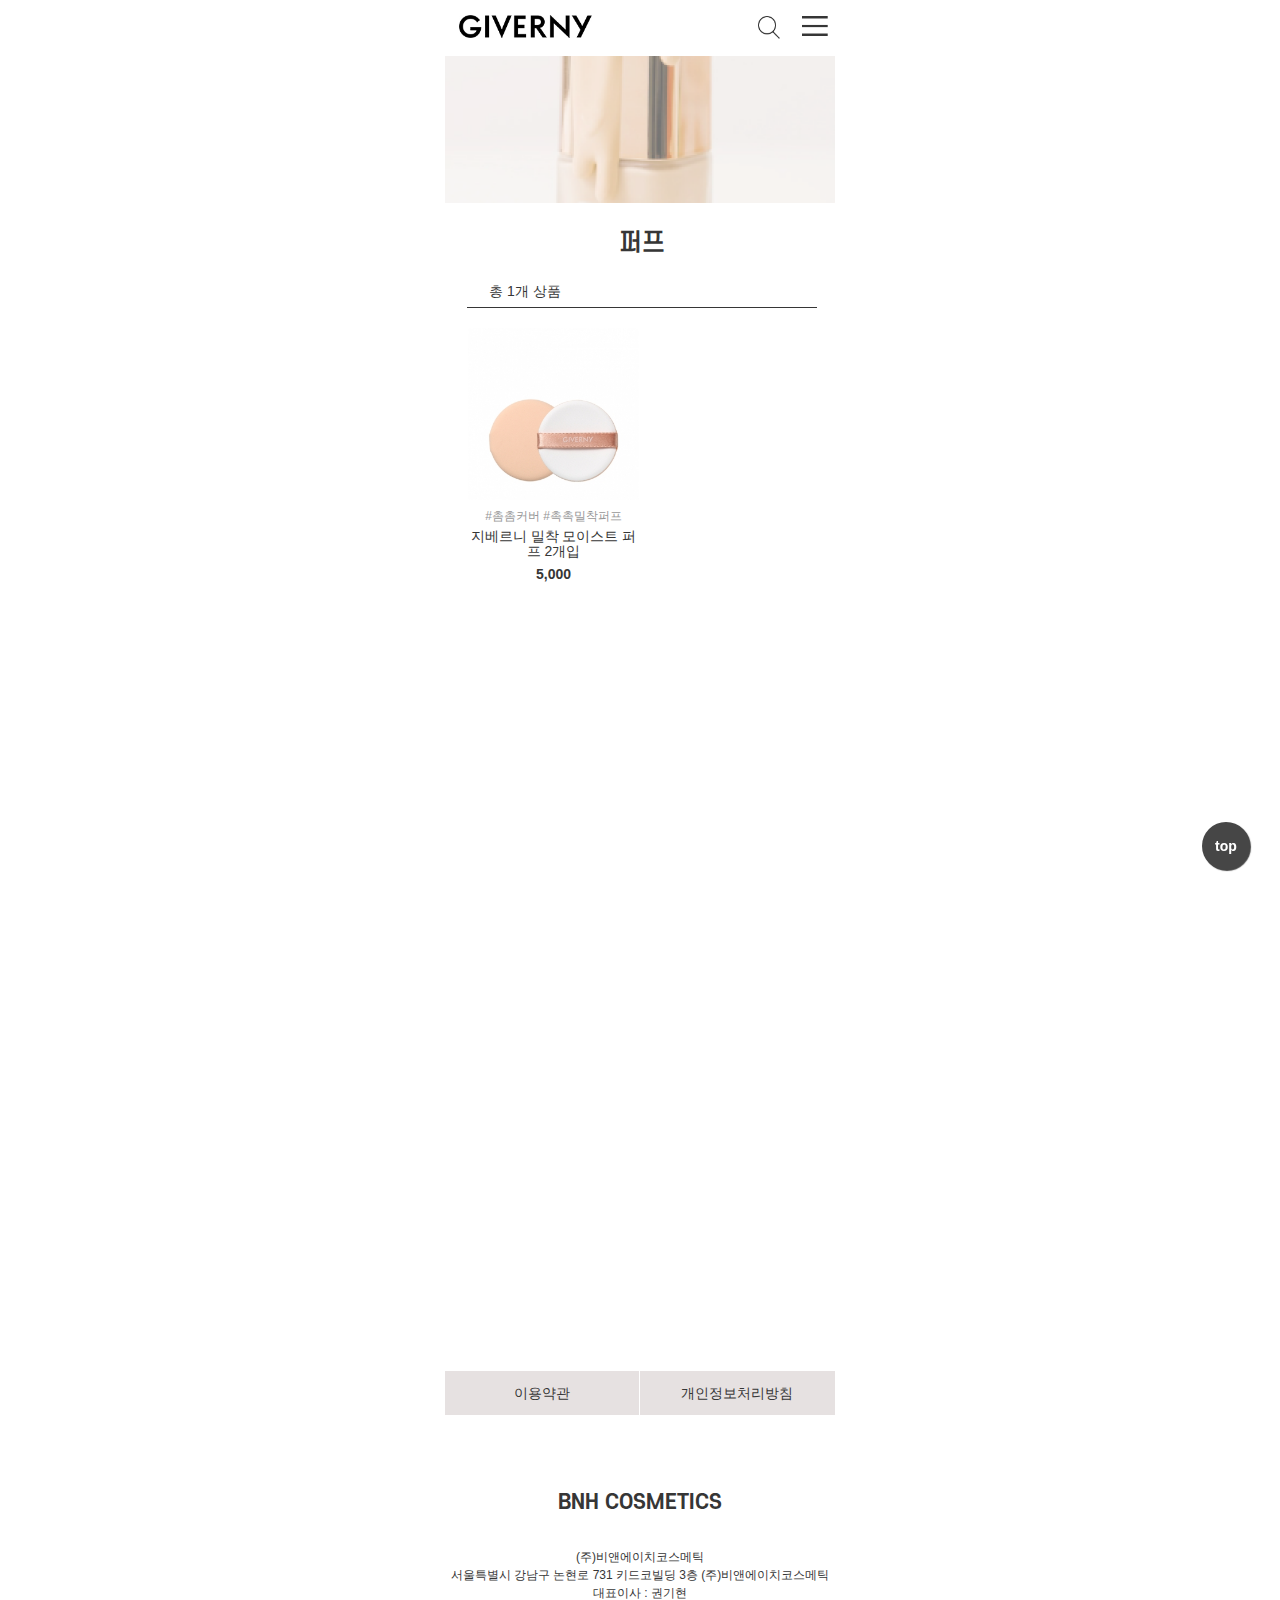
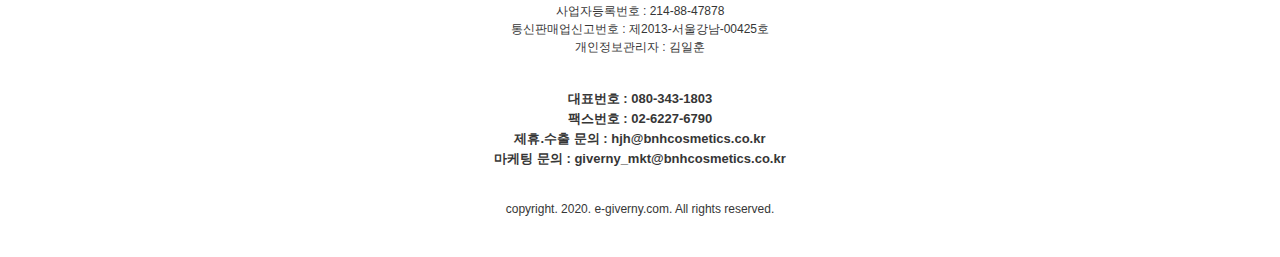
<file: htm/sub03_02.html>
<!DOCTYPE html>
<html lang="ko">

<head>
    <meta charset="UTF-8">
    <meta http-equiv="X-UA-Compatible" content="IE=edge">
    <meta name="viewport" content="width=device-width, initial-scale=1.0">
    <title>지베르니_모바일</title>
    <link rel="shortcut icon" href="../img/favicon.ico" type="image/x-icon">
    <link rel="stylesheet" href="../css/style_g_sub.css">
    <link rel="stylesheet" href="../css/default.css">
    <script src="https://ajax.googleapis.com/ajax/libs/jquery/3.6.0/jquery.min.js"></script>
    <script src="../js/script.js"></script>
</head>

<script>
    function message() {
        alert("준비중입니다.");
        return false;
    }
</script>

<body>
    <div id="wrap">
        <!-- header -->
        <header id="header">
            <!-- tab_bar -->
            <div class="tab_bar">
                <div class="main_logo">
                    <a href="../index.html">
                        <img src="../img/logo.jpg" alt="logo">
                    </a>
                </div>
                <div class="search_btn">
                    <a href="#" onclick="message();">
                        <img src="../img/search_btn.png" alt="search icon">
                    </a>
                </div>
                <div class="hamburger_btn">
                    <img src="../img/hamburger_btn.png" alt="hamburger icon">
                </div>
            </div>
            <!-- //tab_bar -->

            <!-- drawer-menu -->
            <div id="drawer-menu">
                <!-- navi_header -->
                <div class="navi_header">
                    <div class="navi_logo">
                        <img src="../img/logo.jpg" alt="">
                    </div>
                    <div class="colse_btn">
                        <img src="../img/close_btn.png" alt="">
                    </div>
                </div>
                <!-- //navi_header -->
                <!-- top_navi -->
                <div class="top_navi">
                    <ul class="top_navi_menu">
                        <li class="top_navi_list"><a href="../htm/login.html">로그인</a></li>
                        <li class="top_navi_list"><a href="#" onclick="message();">회원가입</a></li>
                    </ul>
                </div>
                <!-- //top_navi -->
                <!-- gnb -->
                <nav id="gnb">
                    <ul class="main-menu">
                        <li class="main-list">
                            <a href="#">BASE MAKEUP</a>
                            <ul class="sub-menu">
                                <li class="sub-list"><a href="../htm/sub01_01.html">파운데이션</a></li>
                                <li class="sub-list"><a href="../htm/sub01_02.html">프라이머/베이스</a></li>
                                <li class="sub-list"><a href="../htm/sub01_03.html">쿠션/컨실러</a></li>
                                <li class="sub-list"><a href="../htm/sub01_04.html">파우더/팩트</a></li>
                            </ul>
                        </li>
                        <li class="main-list">
                            <a href="#">EYE MAKEUP</a>
                            <ul class="sub-menu">
                                <li class="sub-list"><a href="../htm/sub02_01.html">마스카라</a></li>
                                <li class="sub-list"><a href="../htm/sub02_02.html">아이라이너</a></li>
                            </ul>
                        </li>
                        <li class="main-list">
                            <a href="#">MAKEUP TOOL</a>
                            <ul class="sub-menu">
                                <li class="sub-list"><a href="../htm/sub03_01.html">브러쉬</a></li>
                                <li class="sub-list"><a href="../htm/sub03_02.html">퍼프</a></li>
                            </ul>
                        </li>
                        <li class="main-list">
                            <a href="../htm/sub04.html">#REVIEW</a>
                        </li>
                    </ul>
                </nav>
                <!-- //gnb -->
                <!-- bottom_navi -->
                <div class="bottom_navi">
                    <a href="#" onclick="message();">이벤트</a>
                    <a href="#" onclick="message();">브랜드 스토리</a>
                    <a href="#" onclick="message();">회사소개</a>
                    <a href="#" onclick="message();">고객센터</a>
                </div>
                <!-- //bottom_navi -->
            </div>
            <!-- //drawer-menu -->
        </header>
        <!-- //header -->

        <!-- top_btn -->
        <div id="topBtn">top</div>
        <!-- //top_btn -->

        <!-- container -->
        <div id="container">
            <div class="title_img">
                <img src="../img/title02.png" alt="">
            </div>
            <div class="contents">
                <div class="center">
                    <div class="text_article">
                        <h3>퍼프</h3>
                        <p>총 1개 상품</p>
                    </div>
                    <div class="section">
                        <div class="article item">
                            <a href="#" onclick="message();">
                                <img src="../img/puff01.jpg" alt="">
                                <span>
                                    <p class="tag">#촘촘커버 #촉촉밀착퍼프</p>
                                    <p class="title">지베르니 밀착 모이스트 퍼프 2개입</p>
                                    <p class="price">5,000</p>
                                </span>
                            </a>
                        </div>
                    </div>
                </div>
            </div>
        </div>
        <!-- //container -->

        <!-- footer -->
        <footer id="footer">
            <div class="footer-menu">
                <ul>
                    <li><a href="#" onclick="message();">이용약관</a></li>
                    <li><a href="#" onclick="message();">개인정보처리방침</a></li>
                </ul>
            </div>
            <h3>BNH COSMETICS</h3>
            <address>
                (주)비앤에이치코스메틱<br>
                서울특별시 강남구 논현로 731 키드코빌딩 3층 (주)비앤에이치코스메틱<br>
                대표이사 : 권기현<br>
                사업자등록번호 : 214-88-47878<br>
                통신판매업신고번호 : 제2013-서울강남-00425호<br>
                개인정보관리자 : 김일훈<br>
            </address>
            <p class="info">대표번호 : 080-343-1803<br>
                팩스번호 : 02-6227-6790<br>
                제휴.수출 문의 : hjh@bnhcosmetics.co.kr<br>
                마케팅 문의 : giverny_mkt@bnhcosmetics.co.kr</p>
            <p>copyright. 2020. e-giverny.com. All rights reserved.</p>
        </footer>
        <!-- //footer -->
    </div>
</body>

</html>
</file>
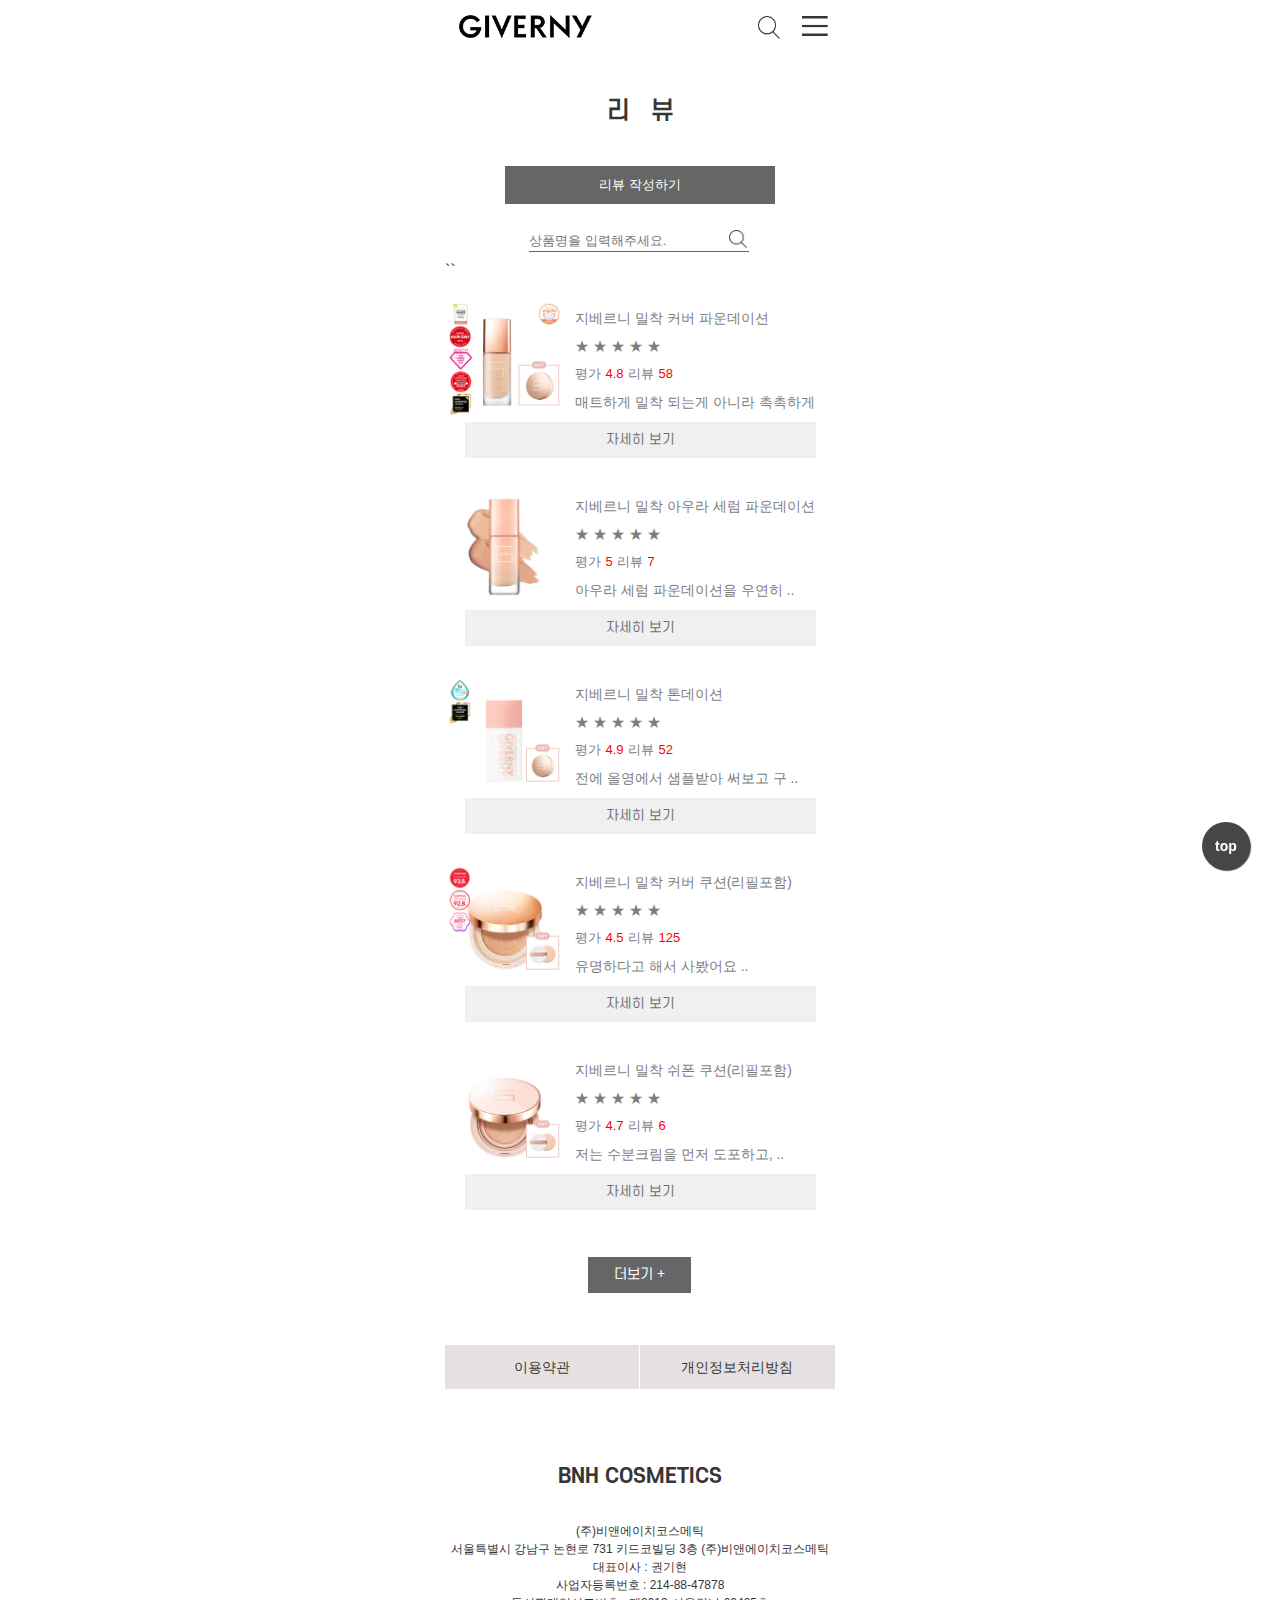
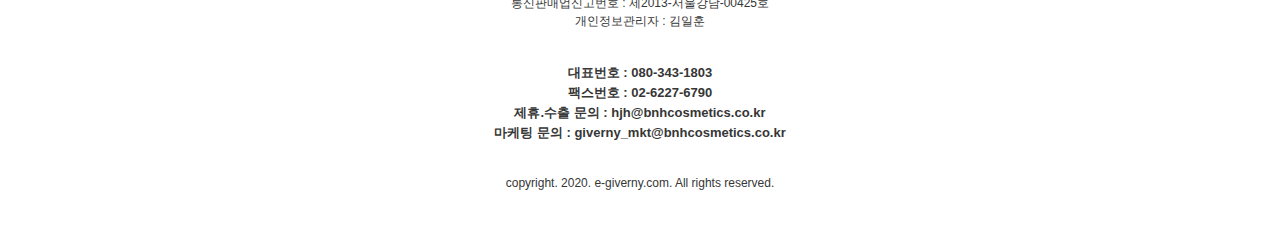
<file: htm/sub04.html>
<!DOCTYPE html>
<html lang="ko">

<head>
    <meta charset="UTF-8">
    <meta http-equiv="X-UA-Compatible" content="IE=edge">
    <meta name="viewport" content="width=device-width, initial-scale=1.0">
    <title>지베르니_모바일</title>
    <link rel="shortcut icon" href="../img/favicon.ico" type="image/x-icon">
    <link rel="stylesheet" href="../css/style_g_sub04.css">
    <link rel="stylesheet" href="../css/default.css">
    <script src="https://ajax.googleapis.com/ajax/libs/jquery/3.6.0/jquery.min.js"></script>
    <script src="../js/script.js"></script>
</head>

<script>
    function message() {
        alert("준비중입니다.");
        return false;
    }
</script>

<body>
    <div id="wrap">
        <!-- header -->
        <header id="header">
            <!-- tab_bar -->
            <div class="tab_bar">
                <div class="main_logo">
                    <a href="../index.html">
                        <img src="../img/logo.jpg" alt="logo">
                    </a>
                </div>
                <div class="search_btn">
                    <a href="#" onclick="message();">
                        <img src="../img/search_btn.png" alt="search icon">
                    </a>
                </div>
                <div class="hamburger_btn">
                    <img src="../img/hamburger_btn.png" alt="hamburger icon">
                </div>
            </div>
            <!-- //tab_bar -->

            <!-- drawer-menu -->
            <div id="drawer-menu">
                <!-- navi_header -->
                <div class="navi_header">
                    <div class="navi_logo">
                        <img src="../img/logo.jpg" alt="">
                    </div>
                    <div class="colse_btn">
                        <img src="../img/close_btn.png" alt="">
                    </div>
                </div>
                <!-- //navi_header -->
                <!-- top_navi -->
                <div class="top_navi">
                    <ul class="top_navi_menu">
                        <li class="top_navi_list"><a href="../htm/login.html">로그인</a></li>
                        <li class="top_navi_list"><a href="#" onclick="message();">회원가입</a></li>
                    </ul>
                </div>
                <!-- //top_navi -->
                <!-- gnb -->
                <nav id="gnb">
                    <ul class="main-menu">
                        <li class="main-list">
                            <a href="#">BASE MAKEUP</a>
                            <ul class="sub-menu">
                                <li class="sub-list"><a href="../htm/sub01_01.html">파운데이션</a></li>
                                <li class="sub-list"><a href="../htm/sub01_02.html">프라이머/베이스</a></li>
                                <li class="sub-list"><a href="../htm/sub01_03.html">쿠션/컨실러</a></li>
                                <li class="sub-list"><a href="../htm/sub01_04.html">파우더/팩트</a></li>
                            </ul>
                        </li>
                        <li class="main-list">
                            <a href="#">EYE MAKEUP</a>
                            <ul class="sub-menu">
                                <li class="sub-list"><a href="../htm/sub02_01.html">마스카라</a></li>
                                <li class="sub-list"><a href="../htm/sub02_02.html">아이라이너</a></li>
                            </ul>
                        </li>
                        <li class="main-list">
                            <a href="#">MAKEUP TOOL</a>
                            <ul class="sub-menu">
                                <li class="sub-list"><a href="../htm/sub03_01.html">브러쉬</a></li>
                                <li class="sub-list"><a href="../htm/sub03_02.html">퍼프</a></li>
                            </ul>
                        </li>
                        <li class="main-list">
                            <a href="../htm/sub04.html">#REVIEW</a>
                        </li>
                    </ul>
                </nav>
                <!-- //gnb -->
                <!-- bottom_navi -->
                <div class="bottom_navi">
                    <a href="#" onclick="message();">이벤트</a>
                    <a href="#" onclick="message();">브랜드 스토리</a>
                    <a href="#" onclick="message();">회사소개</a>
                    <a href="#" onclick="message();">고객센터</a>
                </div>
                <!-- //bottom_navi -->
            </div>
            <!-- //drawer-menu -->
        </header>
        <!-- //header -->

        <!-- top_btn -->
        <div id="topBtn">top</div>
        <!-- //top_btn -->

        <!-- container -->
        <div id="container">
            <div class="title_box">
                <h3>리&nbsp;&nbsp;&nbsp;뷰</h3>
                <button class="review_write">리뷰 작성하기</button>
                <div class="review_search">
                    <input type="text" placeholder="상품명을 입력해주세요.">
                    <button class="reviewSearchBtn"></button>
                </div>
            </div>
            <div class="section">``
                <article class="review">
                    <a href="#" onclick="message();">
                        <img src="../img/foundation05.jpg" alt="">
                        <ul class="review_info">
                            <li class="itemName">지베르니 밀착 커버 파운데이션</li>
                            <li class="stars">★ ★ ★ ★ ★</li>
                            <li class="totalScore">평가</li>
                            <li class="totalScore_count">4.8</li>
                            <li class="reviews">리뷰</li>
                            <li class="reviews_count">58</li>
                            <li class="description">매트하게 밀착 되는게 아니라 촉촉하게</li>
                        </ul>
                    </a>
                    <button class="review_more">자세히 보기</button>
                </article>
                <article class="review">
                    <a href="#" onclick="message();">
                        <img src="../img/foundation03.jpg" alt="">
                        <ul class="review_info">
                            <li class="itemName">지베르니 밀착 아우라 세럼 파운데이션</li>
                            <li class="stars">★ ★ ★ ★ ★</li>
                            <li class="totalScore">평가</li>
                            <li class="totalScore_count">5</li>
                            <li class="reviews">리뷰</li>
                            <li class="reviews_count">7</li>
                            <li class="description">아우라 세럼 파운데이션을 우연히 ..</li>
                        </ul>
                    </a>
                    <button class="review_more">자세히 보기</button>
                </article>
                <article class="review">
                    <a href="#" onclick="message();">
                        <img src="../img/primer02.jpg" alt="">
                        <ul class="review_info">
                            <li class="itemName">지베르니 밀착 톤데이션</li>
                            <li class="stars">★ ★ ★ ★ ★</li>
                            <li class="totalScore">평가</li>
                            <li class="totalScore_count">4.9</li>
                            <li class="reviews">리뷰</li>
                            <li class="reviews_count">52</li>
                            <li class="description">전에 올영에서 샘플받아 써보고 구 ..</li>
                        </ul>
                    </a>
                    <button class="review_more">자세히 보기</button>
                </article>
                <article class="review">
                    <a href="#" onclick="message();">
                        <img src="../img/cushion07.jpg" alt="">
                        <ul class="review_info">
                            <li class="itemName">지베르니 밀착 커버 쿠션(리필포함)</li>
                            <li class="stars">★ ★ ★ ★ ★</li>
                            <li class="totalScore">평가</li>
                            <li class="totalScore_count">4.5</li>
                            <li class="reviews">리뷰</li>
                            <li class="reviews_count">125</li>
                            <li class="description">유명하다고 해서 사봤어요 ..</li>
                        </ul>
                    </a>
                    <button class="review_more">자세히 보기</button>
                </article>
                <article class="review">
                    <a href="#" onclick="message();">
                        <img src="../img/cushion03.jpg" alt="">
                        <ul class="review_info">
                            <li class="itemName">지베르니 밀착 쉬폰 쿠션(리필포함)</li>
                            <li class="stars">★ ★ ★ ★ ★</li>
                            <li class="totalScore">평가</li>
                            <li class="totalScore_count">4.7</li>
                            <li class="reviews">리뷰</li>
                            <li class="reviews_count">6</li>
                            <li class="description">저는 수분크림을 먼저 도포하고, ..</li>
                        </ul>
                    </a>
                    <button class="review_more">자세히 보기</button>
                </article>
            </div>
            <div class="more_box">
                <button class="moreBtn">더보기 +</button>
            </div>
        </div>
        <!-- //container -->

        <!-- footer -->
        <footer id="footer">
            <div class="footer-menu">
                <ul>
                    <li class=""><a href="#" onclick="message();">이용약관</a></li>
                    <li class=""><a href="#" onclick="message();">개인정보처리방침</a></li>
                </ul>
            </div>
            <h3>BNH COSMETICS</h3>
            <address>
                (주)비앤에이치코스메틱<br>
                서울특별시 강남구 논현로 731 키드코빌딩 3층 (주)비앤에이치코스메틱<br>
                대표이사 : 권기현<br>
                사업자등록번호 : 214-88-47878<br>
                통신판매업신고번호 : 제2013-서울강남-00425호<br>
                개인정보관리자 : 김일훈<br>
            </address>
            <p class="info">대표번호 : 080-343-1803<br>
                팩스번호 : 02-6227-6790<br>
                제휴.수출 문의 : hjh@bnhcosmetics.co.kr<br>
                마케팅 문의 : giverny_mkt@bnhcosmetics.co.kr</p>
            <p>copyright. 2020. e-giverny.com. All rights reserved.</p>
        </footer>
        <!-- //footer -->
    </div>
</body>

</html>
</file>
<file: css/style_g_login.css>
#container{ width: 390px; height: 787px; margin: 0 auto; background-color: #FFEFE9;}

#container h3{ line-height: 96px; text-align: center; padding-top: 55px; font-size: 24px; font-family: 'SCDream4',sans-serif;}
.section{ width: 316px; margin: 0 auto; background-color: #fff}

.login_box{ height: 209px;}
.login_box input[type=email]{ width: 274px; height: 37px; outline: 0; border: 1px solid #C3C3C3;
margin: 39px 21px 0; text-indent: 10px;}
.login_box input[type=text]{ width: 274px; height: 37px; outline: 0; border: 1px solid #C3C3C3;
margin: 19px 21px 0; text-indent: 10px;}
.login_box button[type=submit]{ width: 274px; height: 44px; margin: 18px 21px 0; border: 0; background-color: #666; color: #fff;
font-size: 14px; cursor: pointer;}

.etc_login{ height: 70px; display: flex; justify-content: space-between; margin: 0 58px; padding-top: 10px;}
.etc_login img{ width: 36px;}
.etc_login li{ display: inline-block; font-size: 13px;}
.etc_login .description{ color: #666666; }

.bottom_menu{ height: 70px; display: flex; justify-content: space-between;  margin: 0 63px;}
.bottom_menu li{ display: inline-block; font-size: 13px; line-height: 52px;}
.bottom_menu a{ color: #8a8a8a;}
.bottom_menu .passwordSearch::before{ content: "|"; margin-right: 20px;}

.join_box{ height: 75px; position: relative;}
.join_box li { display: inline-block;  font-size: 13px; text-align: center;}
.join_box a{ color: #666;}
.join_box .joinQuestions{ line-height: 75px; margin-left: 40px;}
.join_box .join{ line-height: 75px; margin-left: 21px;}
.join_box .material-icons{ font-size: 20px; position: absolute; bottom: 30px; right: 30px; color: #666;}
</file>
<file: css/default.css>
@font-face {
    font-family: 'NanumSquareB';
    src: url(../font/NanumSquareB.woff);
}
@font-face {
    font-family: 'NanumSquareR';
    src: url(../font/NanumSquareR.woff);
}
@font-face {
    font-family: 'SCDream4';
    src: url(../font/SCDream4.woff);
}
@font-face {
    font-family: 'SCDream6';
    src: url(../font/SCDream6_1.woff);
}
@font-face {
    font-family: 'GillSansMTCondensed';
    src: url(../font/GILC____.woff);
}

*{ margin: 0; padding: 0;}
ul{ list-style: none;}
a{ text-decoration: none;}
body,html{ font-family: '나눔스퀘어',sans-serif; color: #363636;}
h1,h2,h3,h4,h5,h6{font-family: 'SCDream6',sans-serif; }

#wrap{ width: 390px; margin: 0 auto; overflow: hidden;}

/* header */
#header{width: 390px; height: 56px; background-color: #fff; position: relative;}
#header .tab_bar{ width: 390px; height: inherit; background-color: #fff; position: relative;}
#header .tab_bar .main_logo{ width: 133px; height: inherit; position: absolute; top: 0; left: 14px;}
#header .tab_bar .main_logo a{ width: 133px; height: inherit; position: absolute;}
#header .tab_bar .main_logo img{ width:100%; padding-top: 15px;}

#header .tab_bar .search_btn{ width: 44px; height: 44px; position: absolute; top: 0; right: 47px;}
#header .tab_bar .search_btn a{ width: 44px; height: 44px; position: absolute; }
#header .tab_bar .search_btn a img{ width: 50%; padding: 16px 14px;}

#header .tab_bar .hamburger_btn{ width: 44px; height: 44px; position: absolute; top: 0; right: 3px; cursor: pointer;}
#header .tab_bar .hamburger_btn img{ width: 60%; padding: 16px 14px;}
/* #header .tab_bar .hamburger_btn a {width: 44px; height: 44px; position: absolute; } */


/* drawer-menu */
#header #drawer-menu{
    position: absolute; top: 0; 
    left: -200%; 
    width:100%; height: auto; background-color: #fff; z-index: 999;
padding-bottom: 100px; overflow: hidden;}
#header #drawer-menu .navi_header{ width: 390px; height: 64px;}
#header #drawer-menu .navi_header .navi_logo{ width: 112px; height: 64px; line-height: 68px; float: left; padding-left: 33px;}
#header #drawer-menu .navi_header .navi_logo img{ width: 100%; }

#header #drawer-menu .navi_header .colse_btn{ width: 64px; height: 64px; float: right; cursor: pointer;}
#header #drawer-menu .navi_header .colse_btn img{ width: 70%; padding: 10px 0 0 10px;}

#header #drawer-menu .top_navi{ width: 390px; height: 88px;}
#header #drawer-menu .top_navi ul.top_navi_menu li.top_navi_list{ float: left; width: 89px; line-height: 88px; text-align: center;}
#header #drawer-menu .top_navi ul.top_navi_menu li.top_navi_list a{ color: #363636; font-size: 14px;}

#header #drawer-menu #gnb{ width: 390px; height: 360px; padding-bottom: 30px;}
#header #drawer-menu #gnb ul.main-menu{ width: 390px; height: 218px; float: left;}
#header #drawer-menu #gnb ul.main-menu li.main-list a{ display: block; width: 100%; line-height: 44px; text-align: left;
text-indent: 25px; font-family: 'GillSansMTCondensed'; font-size: 40px; letter-spacing: 4px; color: #363636;}
/* #header #drawer-menu #gnb ul.main-menu li.main-list>a.bgOn{ } */

#header #drawer-menu #gnb ul.main-menu li.main-list>a.bgOn::after{ content: ""; display: block; 
    /* position: relative; top:-20px; left: 20px;  */
    transform: translate(20px,-25px);
    width: 55%; height: 5px; background: rgba(255,0,0,0.5);}
#header #drawer-menu #gnb ul.main-menu li.main-list>a:last-child.bgOn::after{ content: ""; display: block; 
    /* position: relative; top:-20px; left: 20px;  */
    transform: translate(20px,-25px);
    width: 33%; height: 5px; background: rgba(255,0,0,0.5);}

#header #drawer-menu #gnb ul.main-menu li.main-list>a:last-child{ font-size: 30px;}


#header #drawer-menu #gnb ul.sub-menu{ display: none; width: 390px; margin: 10px 0;}
#header #drawer-menu #gnb ul.sub-menu a{  height: 43px; font-size: 16px; color: #fff; font-family: '나눔스퀘어';}
#header #drawer-menu #gnb ul.sub-menu li.sub-list>a{ display: block; font-family: '나눔스퀘어'; font-size: 16px; letter-spacing: 0;}

#header #drawer-menu .bottom_navi{ width: 390px; height: 128px;}
#header #drawer-menu .bottom_navi a{ display: block; line-height: 23px; font-size: 14px; text-indent: 25px; color: #363636;}
#header #drawer-menu .bottom_navi a:first-child{ padding-top: 39px; border-top: 1px solid #363636;}

/* top_btn */
#topBtn{ width: 48px; height: 48px; background-color: #464646; font-size: 14px; font-weight: bold; text-align: center; line-height: 48px; border-radius: 24px; color: #fff; cursor: pointer;
    position: fixed; right: 30px; bottom: 30px; z-index: 999; box-shadow: 1px 1px 1px #464646;}

/* footer */
#footer{ height: 486px; clear: both;}
#footer .footer-menu{ height: 44px; background-color: #e6e1e1; }
#footer .footer-menu li{ width: 194px; height: 44px; float: left; }
#footer .footer-menu li:first-child{ border-right: 1px solid #fff;}
#footer .footer-menu li a{ display: block; line-height: 44px; text-align: center; color: #363636; font-size: 14px;}
#footer h3{ font-size: 20px; text-align: center; padding: 76px 0 33px 0;}
#footer address{ font-style: normal; text-align: center; font-size: 12px; line-height: 18px;}
#footer .info{ text-align: center; font-size: 13px; font-weight: bold; padding: 33px 0; line-height: 20px;}
#footer p{ font-size: 12px; text-align: center;}
</file>
<file: css/style_g_sub.css>
@font-face {
    font-family: 'NanumSquareB';
    src: url(../font/NanumSquareB.woff);
}
@font-face {
    font-family: 'NanumSquareR';
    src: url(../font/NanumSquareR.woff);
}
@font-face {
    font-family: 'SCDream4';
    src: url(../font/SCDream4.woff);
}
@font-face {
    font-family: 'SCDream6';
    src: url(../font/SCDream6_1.woff);
}
@font-face {
    font-family: 'GillSansMTCondensed';
    src: url(../font/GILC____.woff);
}

*{ margin: 0; padding: 0;}
ul{ list-style: none;}
a{ text-decoration: none;}
body,html{ font-family: '나눔스퀘어',sans-serif; color: #363636;}
h1,h2,h3,h4,h5,h6{font-family: 'SCDream6',sans-serif; }

#wrap{ width: 390px; margin: 0 auto;}

/* header */
#header{width: 390px; height: 56px; background-color: #fff; position: relative;}
#header .tab_bar{ width: 390px; height: inherit; background-color: #fff; position: relative;}
#header .tab_bar .main_logo{ width: 133px; height: inherit; position: absolute; top: 0; left: 14px;}
#header .tab_bar .main_logo a{ width: 133px; height: inherit; position: absolute;}
#header .tab_bar .main_logo img{ width:100%; padding-top: 15px;}

#header .tab_bar .search_btn{ width: 44px; height: 44px; position: absolute; top: 0; right: 47px;}
#header .tab_bar .search_btn a{ width: 44px; height: 44px; position: absolute; }
#header .tab_bar .search_btn a img{ width: 50%; padding: 16px 14px;}

#header .tab_bar .hamburger_btn{ width: 44px; height: 44px; position: absolute; top: 0; right: 3px;}
#header .tab_bar .hamburger_btn img{ width: 60%; padding: 16px 14px;}
/* #header .tab_bar .hamburger_btn a {width: 44px; height: 44px; position: absolute; } */


/* drawer-menu */
#header #drawer-menu{ 
    position: fixed; top: 0; left: -100%; 
    width: 100%; height: 80%; background-color: #fff; z-index: 99999;}
#header #drawer-menu .navi_header{ width: 390px; height: 64px;}
#header #drawer-menu .navi_header .navi_logo{ width: 112px; height: 64px; line-height: 68px; float: left; padding-left: 33px;}
#header #drawer-menu .navi_header .navi_logo img{ width: 100%; }

#header #drawer-menu .navi_header .colse_btn{ width: 64px; height: 64px; float: right;}
/* #header #drawer-menu .navi_header .colse_btn a{ display: block; width: 64px; height: 64px; position: relative;} */
#header #drawer-menu .navi_header .colse_btn img{ width: 70%; padding: 10px 0 0 10px;}

#header #drawer-menu .top_navi{ width: 390px; height: 88px;}
#header #drawer-menu .top_navi ul.top_navi_menu li.top_navi_list{ float: left; width: 89px; line-height: 88px; text-align: center;}
#header #drawer-menu .top_navi ul.top_navi_menu li.top_navi_list a{ color: #363636; font-size: 14px;}

#header #drawer-menu #gnb{ width: 390px; height: 360px; padding-bottom: 30px;}
#header #drawer-menu #gnb ul.main-menu{ width: 390px; height: 218px; float: left;}
#header #drawer-menu #gnb ul.main-menu li.main-list a{ display: block; width: 100%; line-height: 44px; text-align: left;
text-indent: 25px; font-family: 'GillSansMTCondensed'; font-size: 40px; letter-spacing: 4px; color: #363636;}
#header #drawer-menu #gnb ul.main-menu li.main-list>a:last-child{ font-size: 30px;}


#header #drawer-menu #gnb ul.sub-menu{ display: none; width: 390px; margin: 10px 0;}
#header #drawer-menu #gnb ul.sub-menu a{  height: 43px; font-size: 16px; color: #fff; font-family: '나눔스퀘어';}
#header #drawer-menu #gnb ul.sub-menu li.sub-list>a{ display: block; font-family: '나눔스퀘어'; font-size: 16px; letter-spacing: 0;}

#header #drawer-menu .bottom_navi{ width: 390px; height: 128px;}
#header #drawer-menu .bottom_navi a{ display: block; line-height: 23px; font-size: 14px; text-indent: 25px; color: #363636;}
#header #drawer-menu .bottom_navi a:first-child{ padding-top: 39px; border-top: 1px solid #363636;}

/* container */
#container{ width: 390px; height: 1315px; }
#container .title_img{ width: 390px; height: 147px; }
#container .title_img img{ width: 100%;}

#container .contents .center{ width: 346px; margin: 0 auto;}
#container .contents .center .text_article{ width: 350px; height: 104px; border-bottom: 1px solid #363636;}
#container .contents .center .text_article h3{ font-family: 'SCDream4'; font-size: 24px; line-height: 80px; text-align: center;}
#container .contents .center .text_article > p{ font-size: 14px; text-align: left; text-indent: 22px;}

#container .contents .center .section{ width: inherit; height: 1988px; padding-top: 20px; box-sizing: border-box;}
#container .contents .center .section .item{ width: 171px; height: 269px; float: left; margin: 0 1px;}
#container .contents .center .section img{ width: 171px; height: 172px;}
#container .contents .center .section .tag{ font-size: 12px; color: #979797; text-align: center; line-height: 25px;}
#container .contents .center .section .title{ font-size: 14px; color: #363636; text-align: center; line-height: 15px;}
#container .contents .center .section .price{ font-size: 14px; color: #363636; text-align: center; font-weight: bold; line-height: 30px;}

/* footer */
#footer{ height: 486px; clear: both;}
#footer .footer-menu{ height: 44px; background-color: #e6e1e1; }
#footer .footer-menu li{ width: 194px; height: 44px; float: left; }
#footer .footer-menu li:first-child{ border-right: 1px solid #fff;}
#footer .footer-menu li a{ display: block; line-height: 44px; text-align: center; color: #363636; font-size: 14px;}
#footer h3{ font-size: 20px; text-align: center; padding: 76px 0 33px 0;}
#footer address{ font-style: normal; text-align: center; font-size: 12px; line-height: 18px;}
#footer .info{ text-align: center; font-size: 13px; font-weight: bold; padding: 33px 0; line-height: 20px;}
#footer p{ font-size: 12px; text-align: center;}
</file>
<file: css/style_g_iteminfo.css>
#container{ width: 390px; margin: 0 auto;}

.item_slide{ height: 435px;}
.item_slide img{ width: 390px;}

.item_info{ height: 177px; }
.item_info h3{ font-family: 'NanumSquareR',sans-serif; font-size: 18px; text-align: center; line-height: 36px;}

.item_info .comment{ font-size: 14px; color: #707070; text-align: center; line-height: 24px; margin-bottom: 20px;}
.item_info .cost{font-size: 14px; color: #B4B4B4; display: inline-block; text-align: center; margin-left: 146px; line-height: 24px;}
.item_info .discount{ font-size: 14px; color: #e78079; font-weight: bold; display: inline-block; margin-right: 145px;}
.item_info .price{ font-size: 16px; color: #707070; font-weight: bold; text-align: center; line-height: 24px;}
.item_info .stars{ font-size: 14px; color: #707070; text-align: center; line-height: 48px;}

.item_color{ height: 120px; position: relative;}
.item_color h5{ text-align: center; font-family: 'NanumSquareR',sans-serif; font-size: 14px; line-height: 28px;}
.item_color .color1{ display: inline-block; width: 40px; height: 40px; background-color: #F2CBAC; 
position: absolute; top: 35px; left: 146px; border-radius: 20px;}
.item_color .color2{ display: inline-block; width: 40px; height: 40px; background-color: #E4B790; 
position: absolute; top: 35px; right: 146px; border-radius: 20px;}

.tap_menu{ height: 56px;  border-top: 1px solid #b4b4b4; border-bottom: 1px solid #b4b4b4;}
.tap_menu li{ float: left; width: 130px; line-height: 56px; text-align: center;}

/* .item_description{ height: ;} */
.item_detail img{ width: 390px;}

.item_description .caution{ font-size: 13px;}
.item_description .cosmetic_ingredient{ font-size: 13px;}
</file>
<file: css/style_g_sub04.css>
#container{ width: 390px; margin: 0 auto;}

.title_box{ height: 206px;}
.title_box h3{ font-size: 24px; font-family: 'SCDream4',sans-serif; text-align: center; line-height: 110px;}
.title_box .review_write{ border: 0; line-height: 38px; width: 270px; margin: 0 60px; background-color: #666666; color: #fff; cursor: pointer;}
.title_box .review_search{ width: 222px; height: 22px; padding: 27px 84px 0; position: relative; }
.title_box .reviewSearchBtn{ width: 18px; height: 18px; position: absolute; border: 0; outline: 0; 
    background-image: url(../img/search_btn.png); background-size: 18px 18px; background-color: transparent;
bottom: 5px; right: 88px; cursor: pointer;
}
.title_box input[type=text]{width: 220px; line-height: 32px; height: 20px; border: 0; outline: 0;  position: absolute; border-bottom: 1px solid #666666;}

.section{ height: 958px; display: flex; flex-direction: column; justify-content: space-between;}

.review{ height: 174px; position: relative;}
.review img{ width: 119px; padding-top: 5px; box-sizing: border-box;}
.review .review_info{ width: 260px; height: 119px; float: right;}
.review li{ font-size: 14px; color: #7D7D7D;}
.review .itemName{ line-height: 28px; padding-top: 10px;}
.review .stars{ line-height: 28px;}
.review .totalScore{ display: inline-block; line-height: 28px; font-size: 13px;}
.review .totalScore_count{ display: inline-block; line-height: 28px; color: red; font-size: 13px;}
.review .reviews{ display: inline-block; line-height: 28px; font-size: 13px;}
.review .reviews_count{ display: inline-block; line-height: 28px; color: red; font-size: 13px;}
.review .description{ line-height: 28px;}
.review .review_more{ width: 90%; height: 36px; position: absolute; bottom: 10px; left: 20px; cursor: pointer;
border: 0; outline: 0; background-color: #F0F0F0; font-family: 'SCDream4',sans-serif; color: #707070;}

.more_box{ height: 125px;}
.more_box .moreBtn{ width: 103px; line-height: 36px; border: 0; outline: 0; background-color: #666666; color: #fff;
    font-family: 'SCDream4',sans-serif; font-size: 14px; margin: 37px 143px; cursor: pointer;}
</file>
